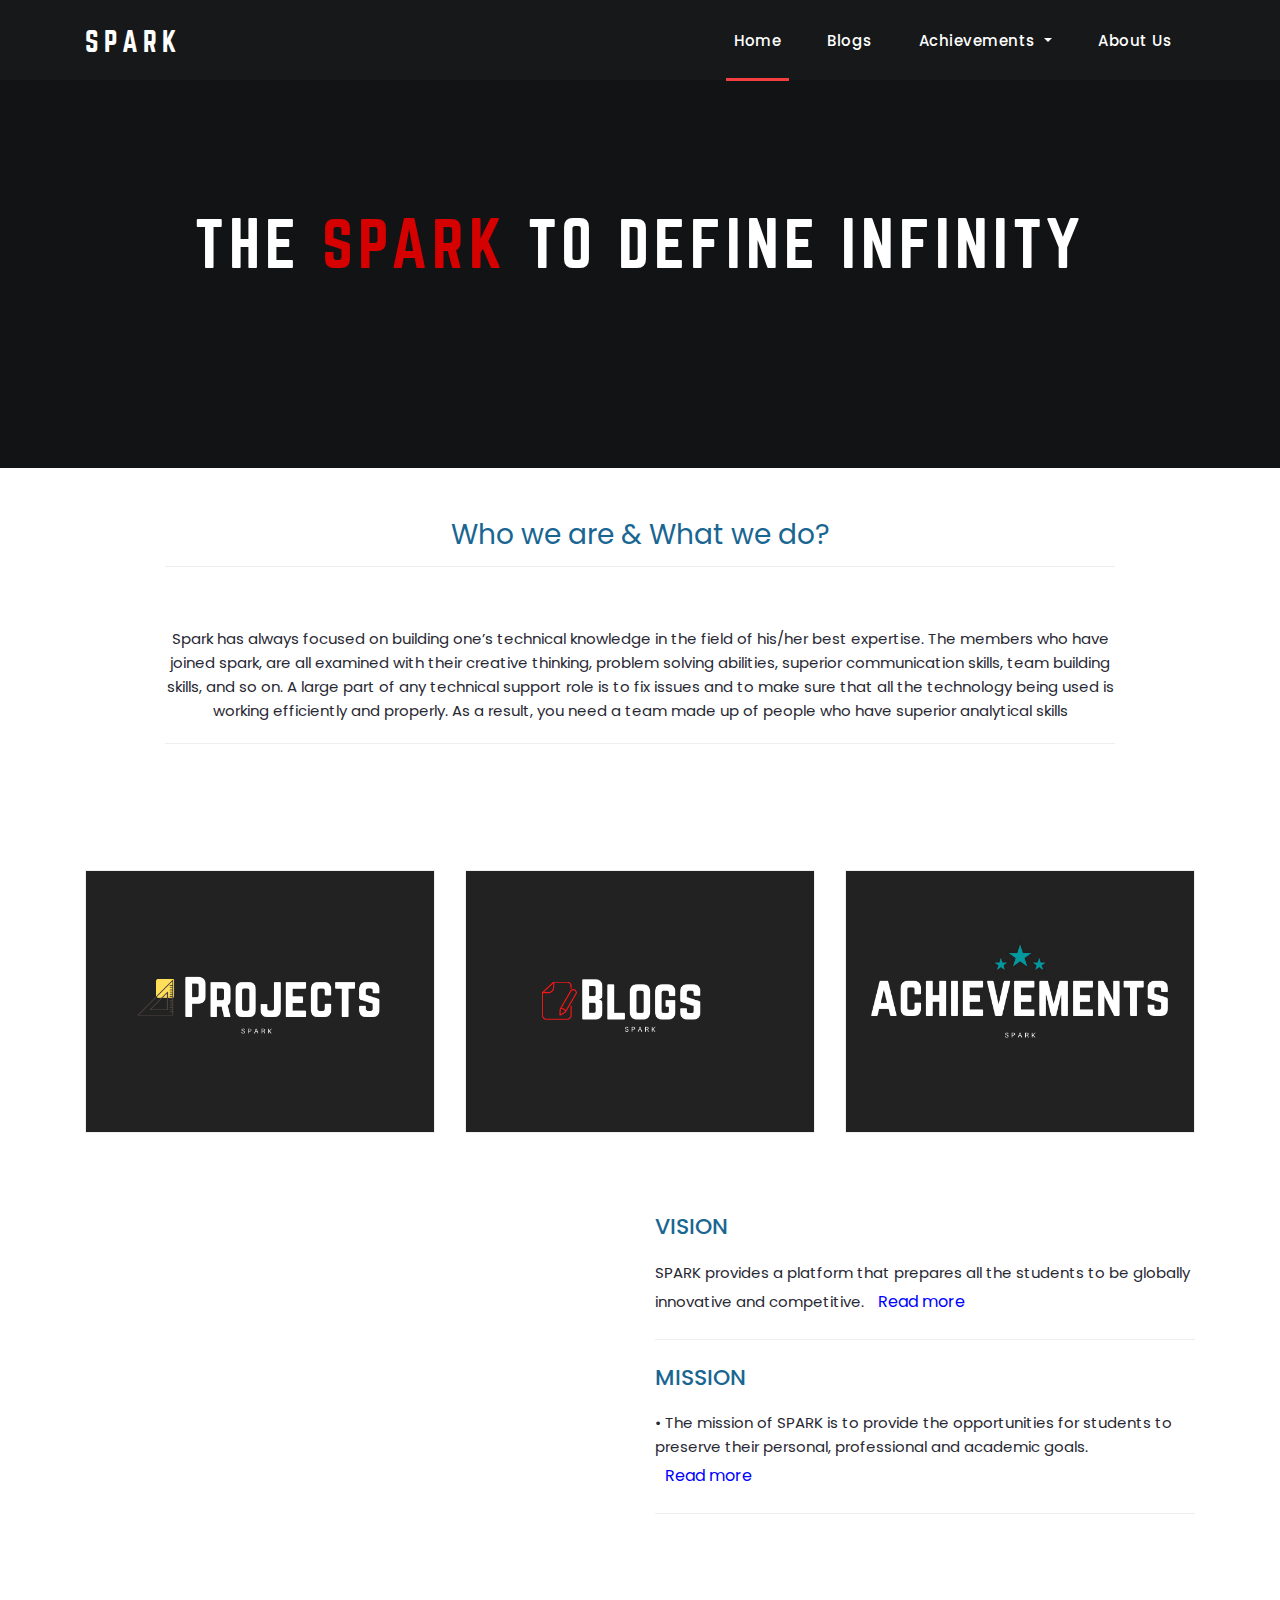
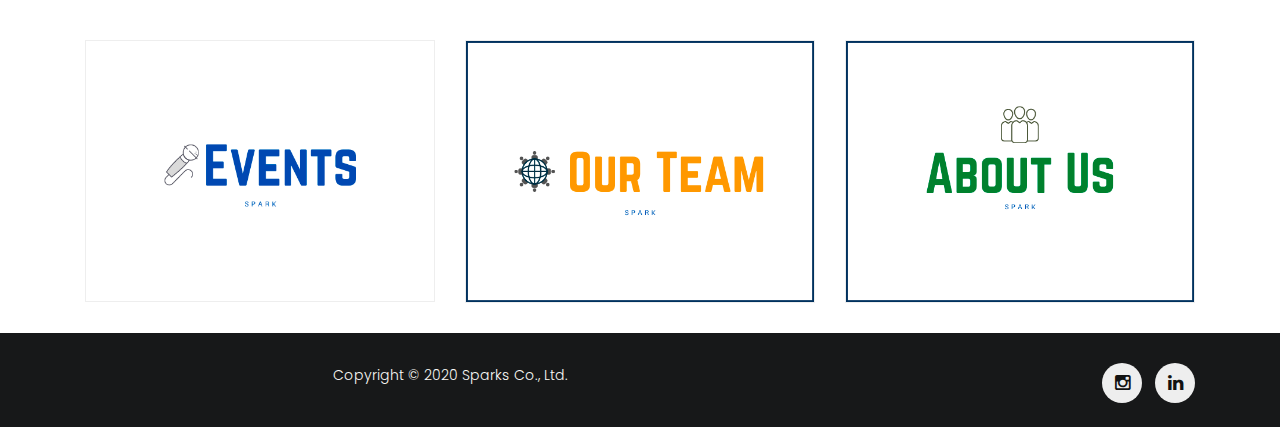
<file: index.html>
<!DOCTYPE html>
<html lang="en">

  <head>

	<link rel="icon" href="assets/images/Favicon.png" type="image/png" sizes="16x16">
	<meta charset="utf-8">
    <meta name="viewport" content="width=device-width, initial-scale=1, shrink-to-fit=no">
    <meta name="author" content="Kiranroy">
    <link href="https://fonts.googleapis.com/css?family=Poppins:100,200,300,400,500,600,700,800,900&display=swap" rel="stylesheet">
	 
    <title>Spark- Home</title>
	  
	   


    <!-- Bootstrap core CSS -->
    <link href="vendor/bootstrap/css/bootstrap.min.css" rel="stylesheet">


    <!-- Additional CSS Files -->
    <link rel="stylesheet" href="assets/css/fontawesome.css">
    <link rel="stylesheet" href="assets/css/stylesheet.css">
    

  </head>

  <body oncontextmenu="return false">

    <!-- ***** Preloader Start ***** -->
    <div id="preloader">
        <div class="jumper">
            <div></div>
            <div></div>
            <div></div>
        </div>
    </div>  
    <!-- ***** Preloader End ***** -->

    <!-- Header -->
    <header class="">
      <nav class="navbar navbar-expand-lg">
        <div class="container">
         <a class="navbar-brand" href="index.html"><h2>SPARK</h2></a>
          <button class="navbar-toggler" type="button" data-toggle="collapse" data-target="#navbarResponsive" aria-controls="navbarResponsive" aria-expanded="false" aria-label="Toggle navigation">
            <span class="navbar-toggler-icon"></span>
          </button>
          <div class="collapse navbar-collapse" id="navbarResponsive">
            <ul class="navbar-nav ml-auto">
              <li class="nav-item active">
                <a class="nav-link" href="index.html">Home
                  <span class="sr-only">(current)</span>
                </a>
              </li>
				<li class="nav-item">
                <a class="nav-link" href="blog_page.html">Blogs</a>
              </li> 
              <li class="nav-item dropdown">
        <a class="nav-link dropdown-toggle" href="achievements.html" id="navbarDropdownMenuLink" data-toggle="dropdown" aria-haspopup="true" aria-expanded="false">
          Achievements
        </a>
        <div class="dropdown-menu" aria-labelledby="navbarDropdownMenuLink">
          <a class="dropdown-item" href="Projects.html">Projects</a>
          <a class="dropdown-item" href="achievements.html#event_organised">Events Organised</a>
          <a class="dropdown-item" href="achievements.html#Participatiion_prize">Participation and Prize won</a>
        </div>
      </li>
              <li class="nav-item">
                <a class="nav-link" href="about.html">About Us</a>
              </li>
              
            </ul>
          </div>
        </div>
      </nav>
    </header>
	  
	  
    
	  
	   <!-- Page Content -->
    <div class="page-heading home-heading header-text">
      <div class="container">
        <div class="row">
          <div class="col-md-12">
             <div class="text-content">
              <h4>The <span style="color: #D50000">Spark</span> to define infinity</h4>
<!--              <h2><span style="color: #FFFFFF ; font-size: 14px;">Where work happens.</span></h2>-->
              <h2>&nbsp;</h2>
            </div>
          </div>
        </div>
      </div>
    </div>
	  
	  
	  <div class="best-features about-features">
      <div class="container">
        <div class="row">
			<div class="first_para">
          <div class="col-md-12">
            <div class="section-heading">
              <h2 class="center_heding">Who we are &amp; What we do?</h2>
            </div>
          </div>
         
          <div class="col-md-12">
            <div class="left-content">
<!--              <h4>Who we are &amp; What we do?</h4>-->
              <p>Spark has always focused on building one’s technical knowledge in the field of his/her best expertise. The members who have joined spark, are all examined with their creative thinking, problem solving abilities, superior communication skills, team building skills, and so on. A large part of any technical support role is to fix issues and to make sure that all the technology being used is working efficiently and properly. As a result, you need a team made up of people who have superior analytical skills</p>
		     
              
            </div>
          </div>
        </div>
			</div>
      </div>
    </div>
	  
	 
 <div class="activity-CTA">
      <div class="container">
        <div class="row">
          <div class="col-md-12">
          <!--  <div class="section-heading">
             <h2>####</h2> 
            </div>  -->
          </div> 
          <div class="col-md-4">
            <div class=" activity">
              <div class="thumb-container">
				  
                <a href="Projects.html"> <img src="assets/images/Posters/Projects.png" alt="Event"> </a>
               
              </div>
<!--
              <div class="down-content">
                <h4>Projects</h4>
                <span>####</span>
                <p>Over the years what SPARK has achieved. </p><br><br> 
				   <a href="Projects.html"><hr><button class="register registerHover">Know More</button></a>
              </div>
-->
            </div>
          </div>
			<div class="col-md-4">
            <div class=" activity">
              <div class="thumb-container">
                <a href="blog_page.html">  <img src="assets/images/Posters/Blogs.png" alt="Blogs"> </a>
               
              </div>
<!--
              <div class="down-content">
                <h4>Blogs&nbsp;</h4>
                <span>####</span>
                <p>"Content: there is no easy button." <br><em>~Scott Abel</em><br><br></p> 
				   <a href="blog_page.html"><hr><button class="register registerHover">Know More</button></a>
              </div>
-->
            </div>
          </div>
			<div class="col-md-4">
            <div class=" activity">
              <div class="thumb-container">
               <a href="achievements.html">  <img src="assets/images/Posters/Achievements.png" alt="About Us"> </a>
               
              </div>
<!--
              <div class="down-content">
                <h4>Achievements</h4>
                <span>####</span>
                <p>Who we are &#38; What we do?<br><br><br></p> 
				  <a href="achievements.html"><hr><button class="register registerHover">Know More</button></a>
              </div>
-->
            </div>
          </div>
			</div>
		   </div>
		  </div>
	  
	  
	  
	  
	  <div class="best-features about-features">
      <div class="container">
        <div class="row">
          <div class="col-md-12">
            <!-- <div class="section-heading">
                <h2>Team Spark</h2> 
            </div> -->
          </div>
		<div class="col-md-6">
            <div class="right-image">
             <video width="450" height="240" autoplay muted loop>
  				<source src="assets/images/Home page animation/Spark Banner.mp4" type="video/mp4">
  				  	Your browser does not support the video tag.
			</video>
            </div>
          </div>
          <div class="col-md-6">
            <div class="left-content">
              <!--<h4>What happens in spark?</h4> -->
			<h4 style="font-size: 22px;">VISION</h4>
              <p>SPARK provides a platform that prepares all the students to be globally innovative and competitive. 
				  <a href="about.html#vision"><button class="readmore readmoreHover">Read more</button></a>
			</p>
              <h4 style="font-size: 22px;">MISSION</h4>
              <p>• The mission of SPARK is to provide the opportunities for students to preserve their personal, professional and academic goals.  
						 <a href="about.html#mission"><button class="readmore readmoreHover">Read more</button></a> 
			</p>
            </div>
          </div>
        </div>
      </div>
    </div>
	  
<div class="activity-CTA">
      <div class="container">
        <div class="row">
          <div class="col-md-12">
          </div>
          	<div class="col-md-4">
            <div class=" activity">
              <div class="thumb-container">
                 <img src="assets/images/Posters/Events.png" alt="Event">
               
              </div>
<!--
              <div class="down-content">
                <h4>Events</h4>
                <span>####</span>
                <p>Over the years what SPARK has achieved. </p><br><br> 
				   <hr><button class="register registerHover">Coming Soon</button>
              </div>
-->
            </div>
          </div>
<!--
			<div class="col-md-3">
            <div class=" activity">
              <div class="thumb-container">
                  <a href="gallery.html"><img src="assets/images/Posters/Gallery.png" alt="Event"></a>
               
              </div>
              <div class="down-content">
                <h4>Gallery</h4>
                <span>####</span>
                <p>Over the years what SPARK has achieved. </p><br><br> 
				   <a href="gallery.html"><hr><button class="register registerHover">Know More</button></a>
              </div>
            </div>
          </div>
-->
			<div class="col-md-4">
            <div class=" activity">
              <div class="thumb-container">
				  <a href="team.html"> <img src="assets/images/Posters/team.png" alt="Event"> </a>
               
              </div>
<!--
              <div class="down-content">
                <h4>Team</h4>
                <span>####</span>
                <p>Over the years what SPARK has achieved. </p><br><br> 
				   <a href="team.html"><hr><button class="register registerHover">Know More</button></a>
              </div>
-->
            </div>
          </div>
			<div class="col-md-4">
            <div class=" activity">
              <div class="thumb-container">
				  <a href="about.html"> <img src="assets/images/Posters/AboutUs.png" alt="Event"></a>
               
              </div>
<!--
              <div class="down-content">
                <h4>About Us</h4>
                <span>####</span>
                <p>Over the years what SPARK has achieved. </p><br><br> 
				   <a href="about.html"><hr><button class="register registerHover">Know More</button></a>
              </div>
-->
            </div>
          </div>
			</div>
		   </div>
		  </div>	 
	

	  
	  
    
   <!-- Site footer -->
  <footer class="site-footer">
     <div class="container">
        <div class="row">
          <div class="col-md-8 col-sm-6 col-xs-12">
            <p>Copyright &copy; 2020 Sparks Co., Ltd.</p>
          </div>
			<div class="col-md-4 col-sm-6 col-xs-12">
            <ul class="social-icons">
              <li><a class="instagram" target="_blank" href="https://www.instagram.com/_teamsparks/?igshid=5be71y9zxrso"><i class="fa fa-instagram"></i></a></li>
              <li><a class="linkedin" target="_blank" href="https://www.linkedin.com/company/teamsparks/"><i class="fa fa-linkedin"></i></a></li>   
            </ul>
          </div>
        </div>
      </div>
</footer>



    <!-- Bootstrap core JavaScript -->
    <script src="vendor/jquery/jquery.min.js"></script>
    <script src="vendor/bootstrap/js/bootstrap.bundle.min.js"></script>


    <!-- Additional Scripts -->
    <script src="assets/js/custom.js"></script>
    <script src="assets/js/slick.js"></script>
    <script src="assets/js/isotope.js"></script>
    <script src="assets/js/accordions.js"></script>



    <script language = "text/Javascript"> 
      cleared[0] = cleared[1] = cleared[2] = 0; //set a cleared flag for each field
      function clearField(t){                   //declaring the array outside of the
      if(! cleared[t.id]){                      // function makes it static and global
          cleared[t.id] = 1;  // you could use true and false, but that's more typing
          t.value='';         // with more chance of typos
          t.style.color='#fff';
          }
      }
    </script>
	  
	  <script>
function myFunction() {
  var dots = document.getElementById("about");
  var moreText = document.getElementById("more");
  var btnText = document.getElementById("myBtn");

  if (dots.style.display === "none") {
    dots.style.display = "inline";
    btnText.innerHTML = "Read more"; 
    moreText.style.display = "none";
  } else {
    dots.style.display = "none";
    btnText.innerHTML = "Read less"; 
    moreText.style.display = "inline";
  }
}
</script>
	  
	 

	
  </body>

</html>
<!-- All Rights Reserved | Copyrights @ KIRANROY. -->
</file>
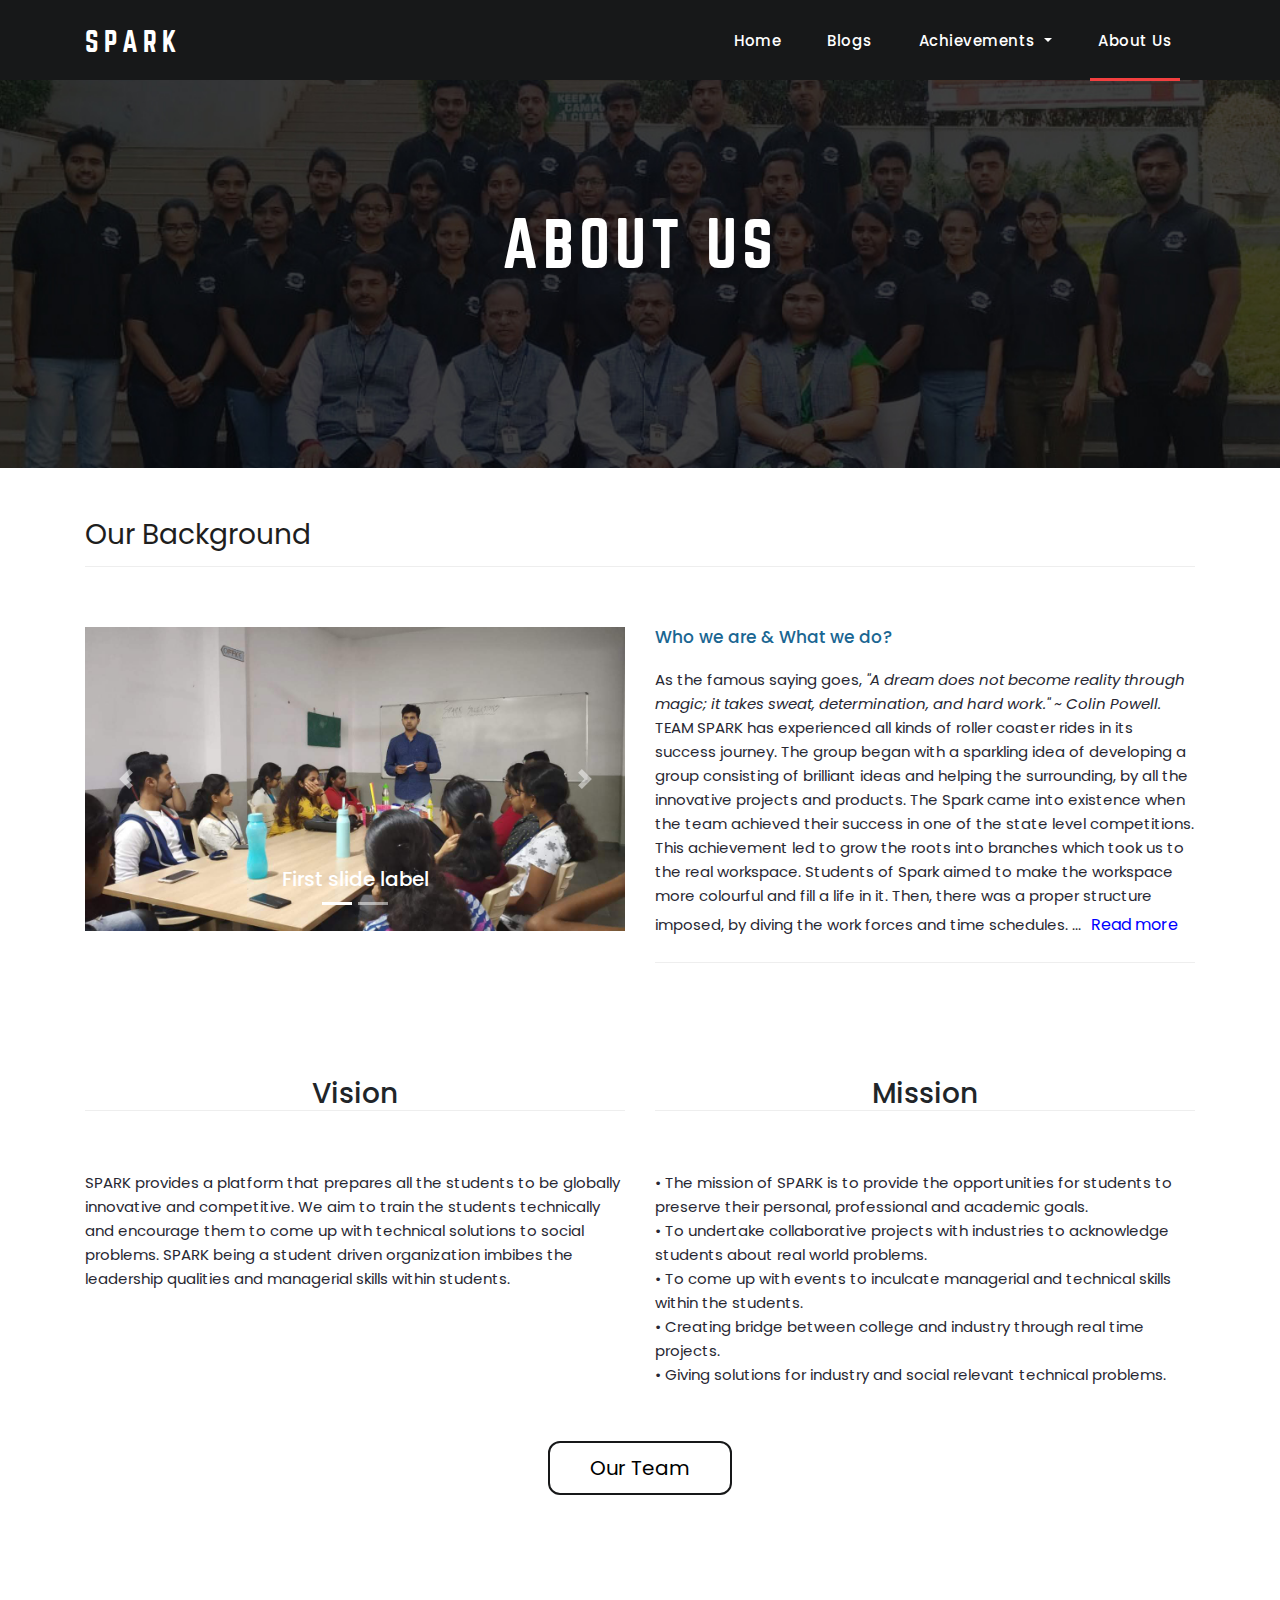
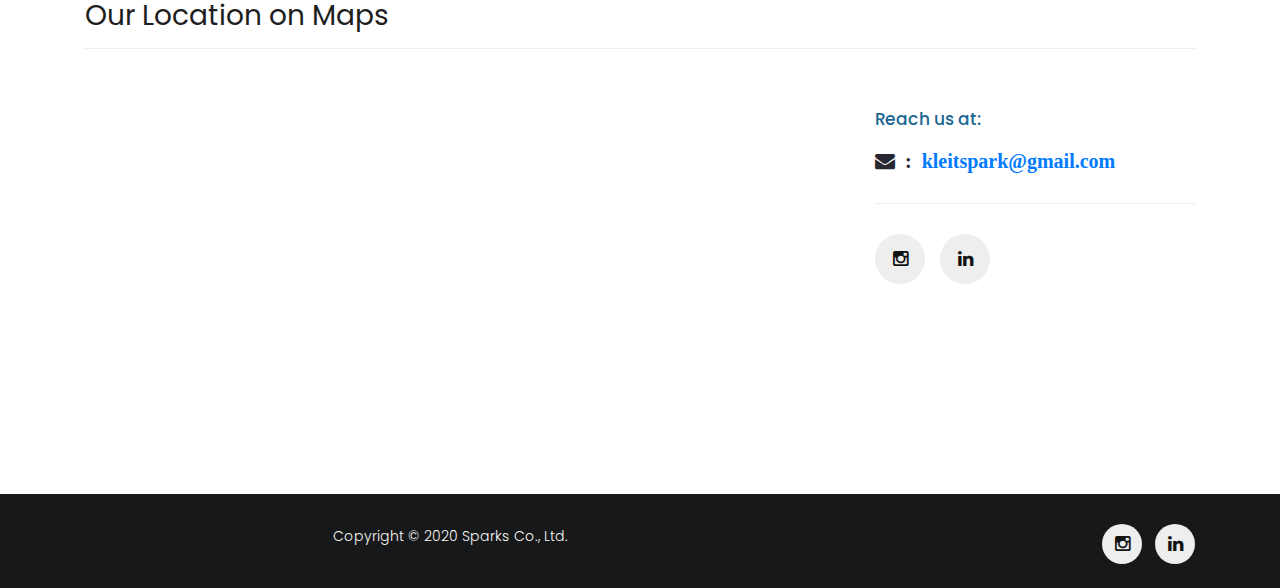
<file: about.html>
<!DOCTYPE html>
<html lang="en">

  <head>

	<link rel="icon" href="assets/images/Favicon.png" type="image/png" sizes="16x16">
	<meta charset="utf-8">
    <meta name="viewport" content="width=device-width, initial-scale=1, shrink-to-fit=no">
    <meta name="author" content="Kiranroy">
    <link href="https://fonts.googleapis.com/css?family=Poppins:100,200,300,400,500,600,700,800,900&display=swap" rel="stylesheet">
    
    <title>Sparks- About</title>
	  
	   <style>
#more {display: none;}
	</style>
	  
	  
	  
    <!-- Bootstrap core CSS -->
    <link href="vendor/bootstrap/css/bootstrap.min.css" rel="stylesheet">


    <!-- Additional CSS Files -->
     <link rel="stylesheet" href="assets/css/fontawesome.css">
    <link rel="stylesheet" href="assets/css/stylesheet.css">
    
  </head>

  <body oncontextmenu="return false">

    <!-- ***** Preloader Start ***** -->
    <div id="preloader">
        <div class="jumper">
            <div></div>
            <div></div>
            <div></div>
        </div>
    </div>  
    <!-- ***** Preloader End ***** -->

    <!-- Header -->
    <header class="">
      <nav class="navbar navbar-expand-lg">
        <div class="container">
         <a class="navbar-brand" href="index.html"><h2>SPARK</h2></a>
          <button class="navbar-toggler" type="button" data-toggle="collapse" data-target="#navbarResponsive" aria-controls="navbarResponsive" aria-expanded="false" aria-label="Toggle navigation">
            <span class="navbar-toggler-icon"></span>
          </button>
          <div class="collapse navbar-collapse" id="navbarResponsive">
            <ul class="navbar-nav ml-auto">
              <li class="nav-item">
                <a class="nav-link" href="index.html">Home
                  <span class="sr-only">(current)</span>
                </a>
				  <li class="nav-item">
                <a class="nav-link" href="blog_page.html">Blogs</a>
              </li>
              </li> 
              <li class="nav-item dropdown">
        <a class="nav-link dropdown-toggle" href="achievements.html" id="navbarDropdownMenuLink" data-toggle="dropdown" aria-haspopup="true" aria-expanded="false">
          Achievements
        </a>
        <div class="dropdown-menu" aria-labelledby="navbarDropdownMenuLink">
          <a class="dropdown-item" href="Projects.html">Projects</a>
          <a class="dropdown-item" href="achievements.html#event_organised">Events Organised</a>
          <a class="dropdown-item" href="achievements.html#Participatiion_prize">Participation and Prize won</a>
        </div>
      </li>
              <li class="nav-item active">
                <a class="nav-link" href="about.html">About Us</a>
              </li>
              
            </ul>
          </div>
        </div>
      </nav>
    </header>

    <!-- Page Content -->
    <div class="page-heading about-heading header-text">
      <div class="container">
        <div class="row">
          <div class="col-md-12">
            <div class="text-content">
              <h4>about us</h4>
              <h2>&nbsp;</h2>
            </div>
          </div>
        </div>
      </div>
    </div>


    <div class="best-features about-features">
      <div class="container">
        <div class="row">
          <div class="col-md-12">
            <div class="section-heading">
              <h2>Our Background</h2>
            </div>
          </div>
          <div class="col-md-6">
            <div class="right-image">
<!--              <img src="assets/images/Team members/team.jpg" alt="Our background">-->
				<div class="bd-example">
  <div id="carouselExampleCaptions" class="carousel slide" data-ride="carousel">
    <ol class="carousel-indicators">
      <li data-target="#carouselExampleCaptions" data-slide-to="0" class="active"></li>
      <li data-target="#carouselExampleCaptions" data-slide-to="1"></li>
    </ol>
    <div class="carousel-inner">
      <div class="carousel-item active">
        <img src="assets/images/Team members/team.jpg" class="d-block w-100" alt="...">
        <div class="carousel-caption d-none d-md-block">
          <h5>First slide label</h5>
        </div>
      </div>
      <div class="carousel-item">
        <img src="assets/images/Team members/team2.png" class="d-block w-100" alt="...">
        <div class="carousel-caption d-none d-md-block">
          <h5>Second slide label</h5>
        </div>
      </div>
    </div>
    <a class="carousel-control-prev" href="#carouselExampleCaptions" role="button" data-slide="prev">
      <span class="carousel-control-prev-icon" aria-hidden="true"></span>
      <span class="sr-only">Previous</span>
    </a>
    <a class="carousel-control-next" href="#carouselExampleCaptions" role="button" data-slide="next">
      <span class="carousel-control-next-icon" aria-hidden="true"></span>
      <span class="sr-only">Next</span>
    </a>
  </div>
</div>
            </div>
          </div>
          <div class="col-md-6">
            <div class="left-content">
              <h4>Who we are &amp; What we do?</h4>
              <p>As the famous saying goes,<i> "A dream does not become reality through magic; it takes sweat, determination, and hard work." ~ Colin Powell.</i> &ensp;TEAM SPARK has experienced all kinds of roller coaster rides in its success journey. The group began with a sparkling idea of developing a group consisting of brilliant ideas and helping the surrounding, by all the innovative projects and products. The Spark came into existence when the team achieved their success in one of the state level competitions. This achievement led to grow the roots into branches which took us to the real workspace. Students of Spark aimed to make the workspace more colourful and fill a life in it. Then, there was a proper structure imposed, by diving the work forces and time schedules.
				  <span id="about">...</span><span id="more"> 
				  This structure happened for us to set goal and to imbibe the routine of conducting our main group event named "SPECTRA". This processed to shape the outline of our work behaviour and it also became a part of our life. The real hard work then began by working day and night on the projects to make our event successful. Therefore, SPARK defines a complete package of unity, hard work, creativity and innovative brains.</span><button onclick="myFunction1()" id="myBtn1"  class="readmore readmoreHover">Read more</button></p>
		     
              
            </div>
          </div>
        </div>
      </div>
    </div>
	<br>
	
	
	<div class="columns">
  <div class="container">
    <div class="row">
      <div class="col-md-6 columns_left">
         <div class="columns_cont">
           <div class="section-heading">
			   <h3><center><a name="vision">Vision</a></center></h3>
            </div>
          <p>SPARK provides a platform that prepares all the students to be globally innovative and competitive. We aim to train the students technically and encourage them to come up with technical solutions to social problems. SPARK being a student driven organization imbibes the leadership qualities and managerial skills within students. </p>
         </div>
      </div>
      
      <div class="col-md-6 columns_right">
        <div class="columns_cont">
           <div class="section-heading">
			   <h3><center><a name="mission">Mission</a></center></h3>
            </div>
          <p>• The mission of SPARK is to provide the opportunities for students to preserve their personal, professional and academic goals.</p>
          <p>• To undertake collaborative projects with industries to acknowledge students about real world problems.</p>
          <p>• To come up with events to inculcate managerial and technical skills within the students.</p>
          <p>• Creating bridge between college and industry through real time projects.</p>
          <p>• Giving solutions for industry and social relevant technical problems. </p>
		  
        </div>
      </div>
      
    </div>
  </div>
</div>
	 <center>
	  <a href="team.html"><button class="moreButton moreButtonHover">Our&nbsp;Team</button></a>
	  </center>

	  
	  	
  
	  
    
    <div class="find-us">
      <div class="container">
        <div class="row">
          <div class="col-md-12">
            <div class="section-heading">
              <h2>Our Location on Maps</h2>
            </div>
          </div>
          <div class="col-md-8">
<!-- How to change your own map point
	1. Go to Google Maps
	2. Click on your location point
	3. Click "Share" and choose "Embed map" tab
	4. Copy only URL and paste it within the src="" field below
-->
            <div id="map">
              <iframe  src="https://www.google.com/maps/embed?pb=!1m14!1m8!1m3!1d15389.79374378223!2d75.0820376!3d15.3521813!3m2!1i1024!2i768!4f13.1!3m3!1m2!1s0x0%3A0x67b6dbf77ee7c3cb!2sKLE%20Institute%20of%20Technology!5e0!3m2!1sen!2sin!4v1622045835629!5m2!1sen!2sin" width="100%" height="330px" frameborder="0" style="border:0" allowfullscreen></iframe>
            </div>
          </div>
          <div class="col-md-4">
            <div class="left-content">
              <h4>Reach us at:</h4>
              <p class="customText"><i class="fa fa-envelope icon"></i>&ensp;:&ensp;<a href = "mailto: kleitspark@gmail.com?subject=Mail from Our Site">kleitspark@gmail.com</a></p>
              <ul class="social-icons">
                
                <li><a class="instagram" target="_blank" href="https://www.instagram.com/_teamsparks/?igshid=5be71y9zxrso"><i class="fa fa-instagram"></i></a></li>
                <li><a class="linkedin" target="_blank" href="https://www.linkedin.com/company/teamsparks/"><i class="fa fa-linkedin"></i></a></li>
              </ul>
            </div>
          </div>
        </div>
      </div>
    </div>


    <br>
	<br>
	

    
     <!-- Site footer -->
  <footer class="site-footer">
     <div class="container">
        <div class="row">
          <div class="col-md-8 col-sm-6 col-xs-12">
            <p>Copyright &copy; 2020 Sparks Co., Ltd.</p>
          </div>
			<div class="col-md-4 col-sm-6 col-xs-12">
            <ul class="social-icons">
              
              <li><a class="instagram" target="_blank" href="https://www.instagram.com/_teamsparks/?igshid=5be71y9zxrso"><i class="fa fa-instagram"></i></a></li>
              
				<li><a class="linkedin" target="_blank" href="https://www.linkedin.com/company/teamsparks/"><i class="fa fa-linkedin"></i></a></li>   
            
				</ul>
          </div>
        </div>
      </div>
</footer>



    <!-- Bootstrap core JavaScript -->
    <script src="vendor/jquery/jquery.min.js"></script>
    <script src="vendor/bootstrap/js/bootstrap.bundle.min.js"></script>


   <!-- Additional Scripts -->
    <script src="assets/js/custom.js"></script>
    <script src="assets/js/slick.js"></script>
    <script src="assets/js/isotope.js"></script>
    <script src="assets/js/accordions.js"></script>

	  
	




    <script language = "text/Javascript"> 
      cleared[0] = cleared[1] = cleared[2] = 0; //set a cleared flag for each field
      function clearField(t){                   //declaring the array outside of the
      if(! cleared[t.id]){                      // function makes it static and global
          cleared[t.id] = 1;  // you could use true and false, but that's more typing
          t.value='';         // with more chance of typos
          t.style.color='#fff';
          }
      }
    </script>

	<script>
function myFunction1() {
  var dots = document.getElementById("about");
  var moreText = document.getElementById("more");
  var btnText = document.getElementById("myBtn1");

  if (dots.style.display === "none") {
    dots.style.display = "inline";
    btnText.innerHTML = "Read more"; 
    moreText.style.display = "none";
  } else {
    dots.style.display = "none";
    btnText.innerHTML = "Read less"; 
    moreText.style.display = "inline";
  }
}
		</script>


  </body>

</html>
<!-- All Rights Reserved | Copyrights @ KIRANROY. -->
</file>
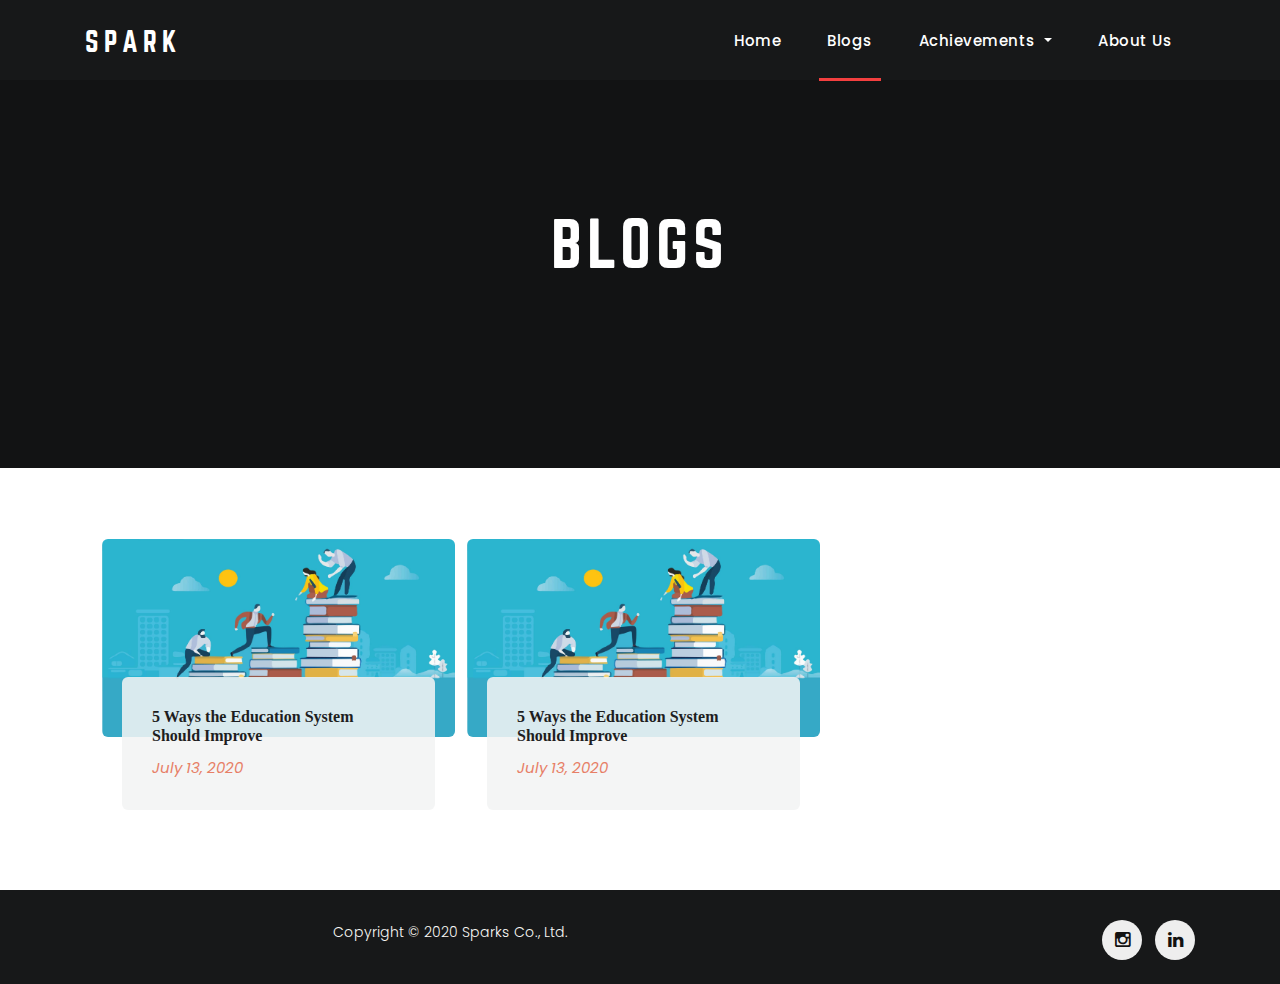
<file: blog_page.html>
<!DOCTYPE html>
  <html lang="en">

    <head>

      <link rel="icon" href="assets/images/Favicon.png" type="image/png" sizes="16x16">
      <meta charset="utf-8">
      <meta name="viewport" content="width=device-width, initial-scale=1, shrink-to-fit=no">
      <meta name="description" content="Spark">
      <meta name="author" content="Kiranroy">
      <link href="https://fonts.googleapis.com/css?family=Poppins:100,200,300,400,500,600,700,800,900&display=swap" rel="stylesheet">

        <title>Sparks- Blogs</title>

        <!-- Bootstrap core CSS -->
      <link href="vendor/bootstrap/css/bootstrap.min.css" rel="stylesheet">


      <!-- Additional CSS Files -->
      <link rel="stylesheet" href="assets/css/fontawesome.css">
      <link rel="stylesheet" href="assets/css/stylesheet.css">
      <link rel="stylesheet" href="assets/css/blog_stylesheet.css">

    </head>

    <body oncontextmenu="return false">

      <!-- ***** Preloader Start ***** -->
      <div id="preloader">
          <div class="jumper">
              <div></div>
              <div></div>
              <div></div>
          </div>
      </div>  
      <!-- ***** Preloader End ***** -->

      <!-- Header -->
      <header class="">
        <nav class="navbar navbar-expand-lg">
          <div class="container">
            <a class="navbar-brand" href="index.html"><h2>SPARK</h2></a>
            <button class="navbar-toggler" type="button" data-toggle="collapse" data-target="#navbarResponsive" aria-controls="navbarResponsive" aria-expanded="false" aria-label="Toggle navigation">
              <span class="navbar-toggler-icon"></span>
            </button>
            <div class="collapse navbar-collapse" id="navbarResponsive">
              <ul class="navbar-nav ml-auto">
                <li class="nav-item">
                  <a class="nav-link" href="index.html">Home
                    <span class="sr-only">(current)</span>
                  </a>
                </li>
				  <li class="nav-item  active">
                <a class="nav-link" href="blog_page.html">Blogs</a>
              </li>
                <li class="nav-item dropdown">
        <a class="nav-link dropdown-toggle" href="achievements.html" id="navbarDropdownMenuLink" data-toggle="dropdown" aria-haspopup="true" aria-expanded="false">
          Achievements
        </a>
        <div class="dropdown-menu" aria-labelledby="navbarDropdownMenuLink">
          <a class="dropdown-item" href="Projects.html">Projects</a>
          <a class="dropdown-item" href="achievements.html#event_organised">Events Organised</a>
          <a class="dropdown-item" href="achievements.html#Participatiion_prize">Participation and Prize won</a>
        </div>
      </li>
                <li class="nav-item">
                  <a class="nav-link" href="about.html">About Us</a>
                </li>

              </ul>
            </div>
          </div>
        </nav>
      </header>

         <!-- Page Content -->
      <div class="page-heading home-heading header-text">
        <div class="container">
          <div class="row">
            <div class="col-md-12">
               <div class="text-content">
                <h4>Blogs</h4>
                <h2>&ensp;</h2>
              </div>
            </div>
          </div>
        </div>
      </div>


        <div class="best-features about-features">
         <div class="container">
          <div class="row">
              <div class="col-md-12">
<!--
              <div class="section-heading">
                <h2>Blogs</h2>
              </div>
-->
            </div>
        <div class="blog-posts">
    <div class="post">
        <a href="blogs_content/5_Ways_the_Education_System_Should_Improve.html"><img src="assets/images/Blog/5_ways_the_education_system_should_improve.jpg" alt="2" class="post-img"></a>
      <div class="post-content">
        <h3 class="blogText"><a href="blogs_content/5_Ways_the_Education_System_Should_Improve.html">5 Ways the Education System Should Improve</a></h3>
        <span class="date">July 13, 2020</span>
      </div>
    </div>

			<div class="post">
        <a href="blogs_content/5_Ways_the_Education_System_Should_Improve.html"><img src="assets/images/Blog/5_ways_the_education_system_should_improve.jpg" alt="2" class="post-img"></a>
      <div class="post-content">
        <h3 class="blogText"><a href="blogs_content/5_Ways_the_Education_System_Should_Improve.html">5 Ways the Education System Should Improve</a></h3>
        <span class="date">July 13, 2020</span>
      </div>
    </div>


  </div>
  </div>			
  </div>
        </div>


         <!-- Site footer -->
    <footer class="site-footer">
       <div class="container">
          <div class="row">
            <div class="col-md-8 col-sm-6 col-xs-12">
              <p>Copyright &copy; 2020 Sparks Co., Ltd.</p>
            </div>
              <div class="col-md-4 col-sm-6 col-xs-12">
              <ul class="social-icons">
                <li><a class="instagram" target="_blank" href="https://www.instagram.com/_teamsparks/?igshid=5be71y9zxrso"><i class="fa fa-instagram"></i></a></li>
                <li><a class="linkedin" target="_blank" href="https://www.linkedin.com/company/teamsparks/"><i class="fa fa-linkedin"></i></a></li>   
              </ul>
            </div>
          </div>
        </div>
  </footer>



      <!-- Bootstrap core JavaScript -->
      <script src="vendor/jquery/jquery.min.js"></script>
      <script src="vendor/bootstrap/js/bootstrap.bundle.min.js"></script>


      <!-- Additional Scripts -->
      <script src="assets/js/custom.js"></script>
      <script src="assets/js/slick.js"></script>
      <script src="assets/js/isotope.js"></script>
      <script src="assets/js/accordions.js"></script>


      <script language = "text/Javascript"> 
        cleared[0] = cleared[1] = cleared[2] = 0; //set a cleared flag for each field
        function clearField(t){                   //declaring the array outside of the
        if(! cleared[t.id]){                      // function makes it static and global
            cleared[t.id] = 1;  // you could use true and false, but that's more typing
            t.value='';         // with more chance of typos
            t.style.color='#fff';
            }
        }
      </script>


    </body>

  </html>
  <!-- All Rights Reserved | Copyrights @ KIRANROY. -->
</file>
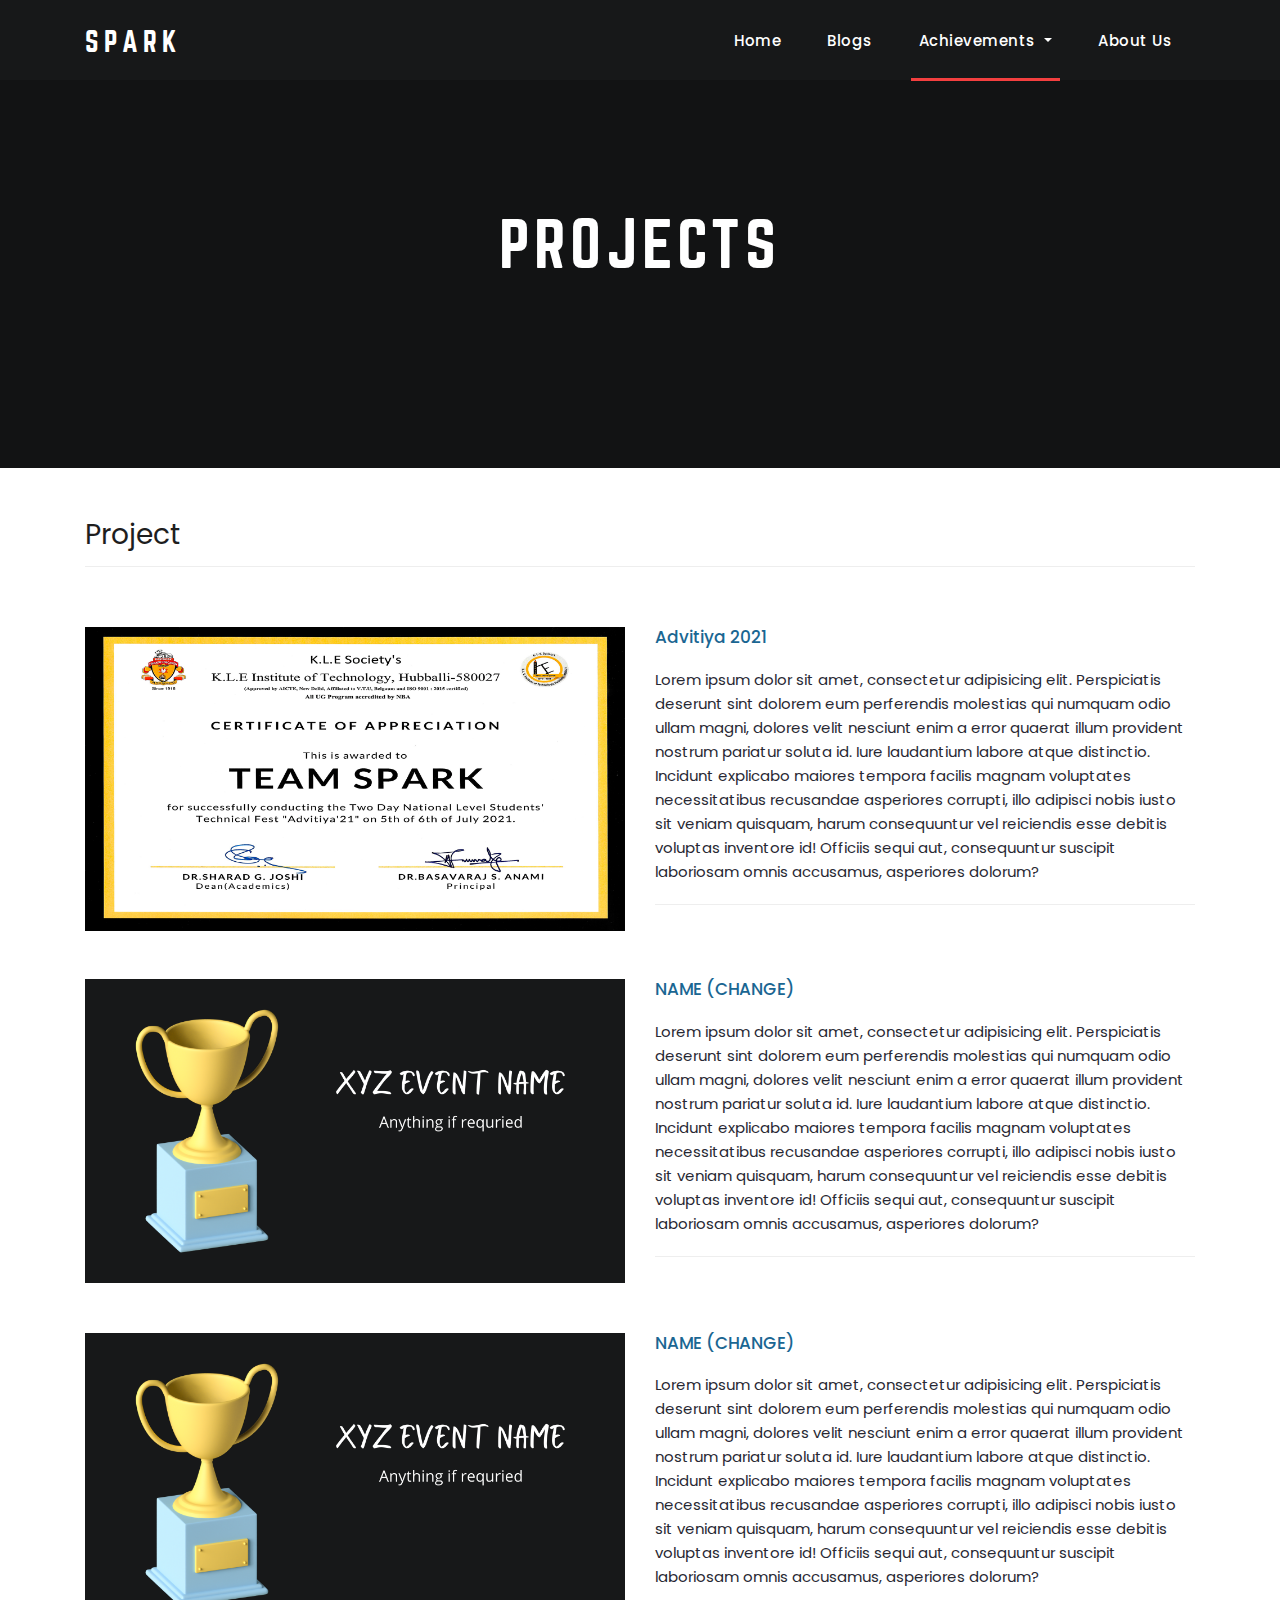
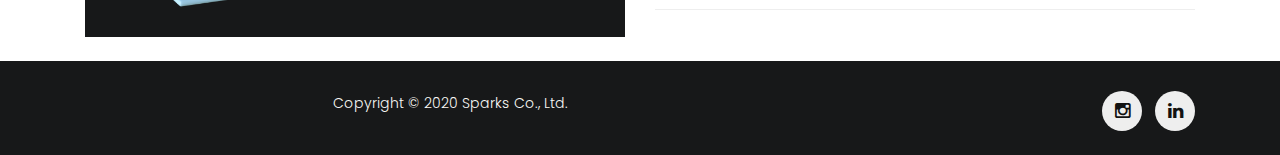
<file: Projects.html>
<!DOCTYPE html>
<html lang="en">

  <head>

	<link rel="icon" href="assets/images/Favicon.png" type="image/png" sizes="16x16">
	<meta charset="utf-8">
    <meta name="viewport" content="width=device-width, initial-scale=1, shrink-to-fit=no">
    <meta name="author" content="Kiranroy">
    <link href="https://fonts.googleapis.com/css?family=Poppins:100,200,300,400,500,600,700,800,900&display=swap" rel="stylesheet">
    
    <title>Sparks- Projects</title>
	  
	   <style>
#more {display: none;}
	</style>
	  
	  

	  
    <!-- Bootstrap core CSS -->
    <link href="vendor/bootstrap/css/bootstrap.min.css" rel="stylesheet">


    <!-- Additional CSS Files -->
     <link rel="stylesheet" href="assets/css/fontawesome.css">
    <link rel="stylesheet" href="assets/css/stylesheet.css">
    
  </head>

  <body oncontextmenu="return false">

    <!-- ***** Preloader Start ***** -->
    <div id="preloader">
        <div class="jumper">
            <div></div>
            <div></div>
            <div></div>
        </div>
    </div>  
    <!-- ***** Preloader End ***** -->

    <!-- Header -->
    <header class="">
      <nav class="navbar navbar-expand-lg">
        <div class="container">
         <a class="navbar-brand" href="index.html"><h2>SPARK</h2></a>
          <button class="navbar-toggler" type="button" data-toggle="collapse" data-target="#navbarResponsive" aria-controls="navbarResponsive" aria-expanded="false" aria-label="Toggle navigation">
            <span class="navbar-toggler-icon"></span>
          </button>
          <div class="collapse navbar-collapse" id="navbarResponsive">
            <ul class="navbar-nav ml-auto">
              <li class="nav-item">
                <a class="nav-link" href="index.html">Home
                  <span class="sr-only">(current)</span>
                </a>
              </li> 
				<li class="nav-item">
                <a class="nav-link" href="blog_page.html">Blogs</a>
              </li>
              <li class="nav-item dropdown active">
        <a class="nav-link dropdown-toggle" href="achievements.html" id="navbarDropdownMenuLink" data-toggle="dropdown" aria-haspopup="true" aria-expanded="false">
          Achievements
        </a>
        <div class="dropdown-menu" aria-labelledby="navbarDropdownMenuLink">
          <a class="dropdown-item" href="Projects.html">Projects</a>
          <a class="dropdown-item" href="achievements.html#event_organised">Events Organised</a>
          <a class="dropdown-item" href="achievements.html#Participatiion_prize">Participation and Prize won</a>
        </div>
      </li>
              <li class="nav-item">
                <a class="nav-link" href="about.html">About Us</a>
              </li>
              
            </ul>
          </div>
        </div>
      </nav>
    </header>

    <!-- Page Content -->
    <div class="page-heading Project-heading header-text">
      <div class="container">
        <div class="row">
          <div class="col-md-12">
            <div class="text-content">
              <h4>Projects</h4>
              <h2>&nbsp;</h2>
            </div>
          </div>
        </div>
      </div>
    </div>


   <div class="best-features about-features">
      <div class="container">
        <div class="row">
          <div class="col-md-12">
            <div class="section-heading">
              <h2>Project</h2>
            </div>
          </div>
          <div class="col-md-6">
            <div class="right-image">
              <img src="assets/images/Posters/Sparks Appreciation Certificate.png" alt="Sparks Appreciation Certificate">
            </div>
          </div>
          <div class="col-md-6">
            <div class="left-content">
              <h4>Advitiya 2021</h4>
              <p>Lorem ipsum dolor sit amet, consectetur adipisicing elit. Perspiciatis deserunt sint dolorem eum perferendis molestias qui numquam odio ullam magni, dolores velit nesciunt enim a error quaerat illum provident nostrum pariatur soluta id. Iure laudantium labore atque distinctio. Incidunt explicabo maiores tempora facilis magnam voluptates necessitatibus recusandae asperiores corrupti, illo adipisci nobis iusto sit veniam quisquam, harum consequuntur vel reiciendis esse debitis voluptas inventore id! Officiis sequi aut, consequuntur suscipit laboriosam omnis accusamus, asperiores dolorum?
				  <br></p>
				
              
            </div>
          </div>
        </div><br><br>
		  
		  <div class="row">
      <div class="container">
        <div class="row">
          <div class="col-md-6">
            <div class="right-image">
              <img src="assets/images/XYZ event name.png" alt="Momento">
            </div>
          </div>
          <div class="col-md-6">
            <div class="left-content">
              <h4>NAME (CHANGE)</h4>
              <p>Lorem ipsum dolor sit amet, consectetur adipisicing elit. Perspiciatis deserunt sint dolorem eum perferendis molestias qui numquam odio ullam magni, dolores velit nesciunt enim a error quaerat illum provident nostrum pariatur soluta id. Iure laudantium labore atque distinctio. Incidunt explicabo maiores tempora facilis magnam voluptates necessitatibus recusandae asperiores corrupti, illo adipisci nobis iusto sit veniam quisquam, harum consequuntur vel reiciendis esse debitis voluptas inventore id! Officiis sequi aut, consequuntur suscipit laboriosam omnis accusamus, asperiores dolorum?
				  </p>
            </div>
          </div>
        </div>
      </div>
    </div>
      </div>
    </div>
	
	  <div class="best-features about-features">
      <div class="container">
        <div class="row">
      <div class="container">
        <div class="row">
          <div class="col-md-6">
            <div class="right-image">
              <img src="assets/images/XYZ event name.png" alt="Momento">
            </div>
          </div>
          <div class="col-md-6">
            <div class="left-content">
              <h4>NAME (CHANGE)</h4>
              <p>Lorem ipsum dolor sit amet, consectetur adipisicing elit. Perspiciatis deserunt sint dolorem eum perferendis molestias qui numquam odio ullam magni, dolores velit nesciunt enim a error quaerat illum provident nostrum pariatur soluta id. Iure laudantium labore atque distinctio. Incidunt explicabo maiores tempora facilis magnam voluptates necessitatibus recusandae asperiores corrupti, illo adipisci nobis iusto sit veniam quisquam, harum consequuntur vel reiciendis esse debitis voluptas inventore id! Officiis sequi aut, consequuntur suscipit laboriosam omnis accusamus, asperiores dolorum?
				  </p>
            </div>
          </div>
        </div>
      </div>
    </div>
		      </div>
	  	      </div>
	  
	  <br>
	
	
	

    
     <!-- Site footer -->
  <footer class="site-footer">
     <div class="container">
        <div class="row">
          <div class="col-md-8 col-sm-6 col-xs-12">
            <p>Copyright &copy; 2020 Sparks Co., Ltd.</p>
          </div>
			<div class="col-md-4 col-sm-6 col-xs-12">
            <ul class="social-icons">
              <li><a class="instagram" target="_blank" href="https://www.instagram.com/_teamsparks/?igshid=5be71y9zxrso"><i class="fa fa-instagram"></i></a></li>
              <li><a class="linkedin" target="_blank" href="https://www.linkedin.com/company/teamsparks/"><i class="fa fa-linkedin"></i></a></li>   
            </ul>
          </div>
        </div>
      </div>
</footer>



    <!-- Bootstrap core JavaScript -->
    <script src="vendor/jquery/jquery.min.js"></script>
    <script src="vendor/bootstrap/js/bootstrap.bundle.min.js"></script>


   <!-- Additional Scripts -->
    <script src="assets/js/custom.js"></script>
    <script src="assets/js/slick.js"></script>
    <script src="assets/js/isotope.js"></script>
    <script src="assets/js/accordions.js"></script>

	  
	




    <script language = "text/Javascript"> 
      cleared[0] = cleared[1] = cleared[2] = 0; //set a cleared flag for each field
      function clearField(t){                   //declaring the array outside of the
      if(! cleared[t.id]){                      // function makes it static and global
          cleared[t.id] = 1;  // you could use true and false, but that's more typing
          t.value='';         // with more chance of typos
          t.style.color='#178541';
          }
      }
    </script>

	


  </body>

</html>
<!-- All Rights Reserved | Copyrights @ KIRANROY. -->
</file>
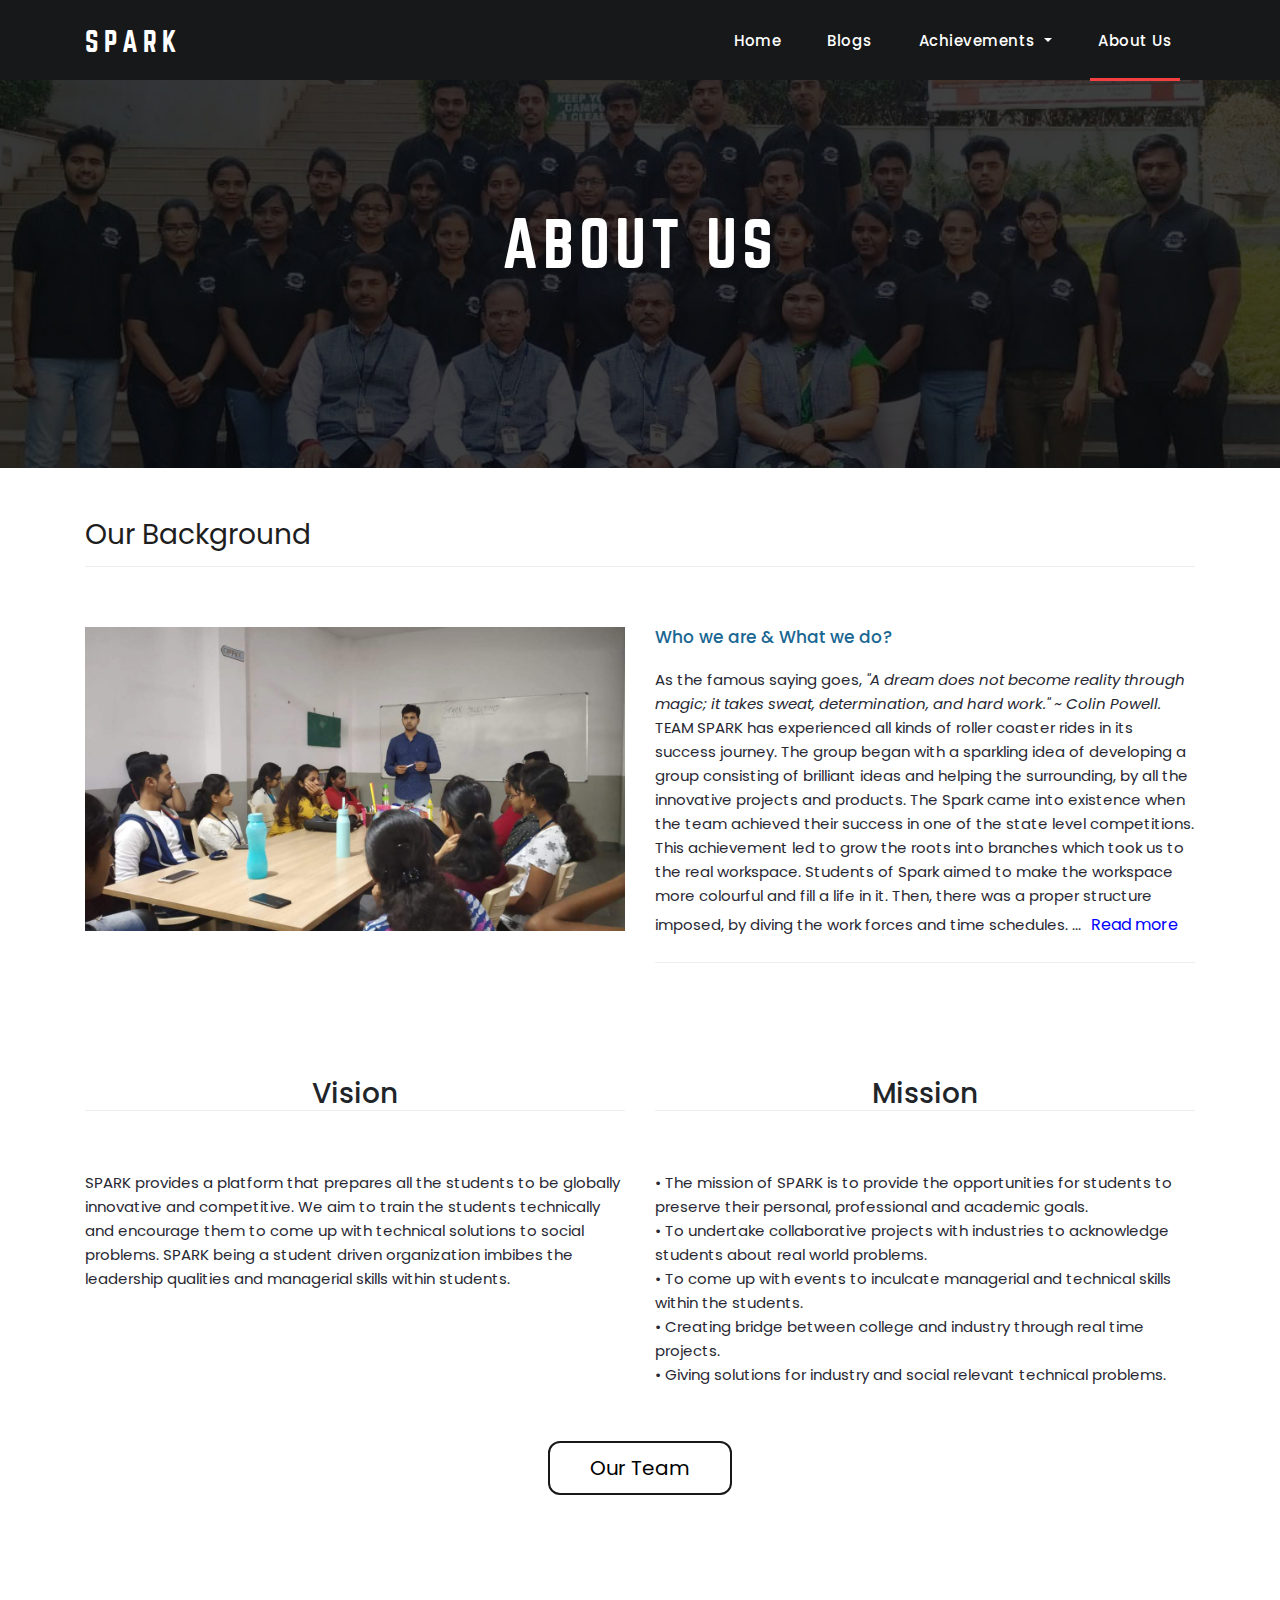
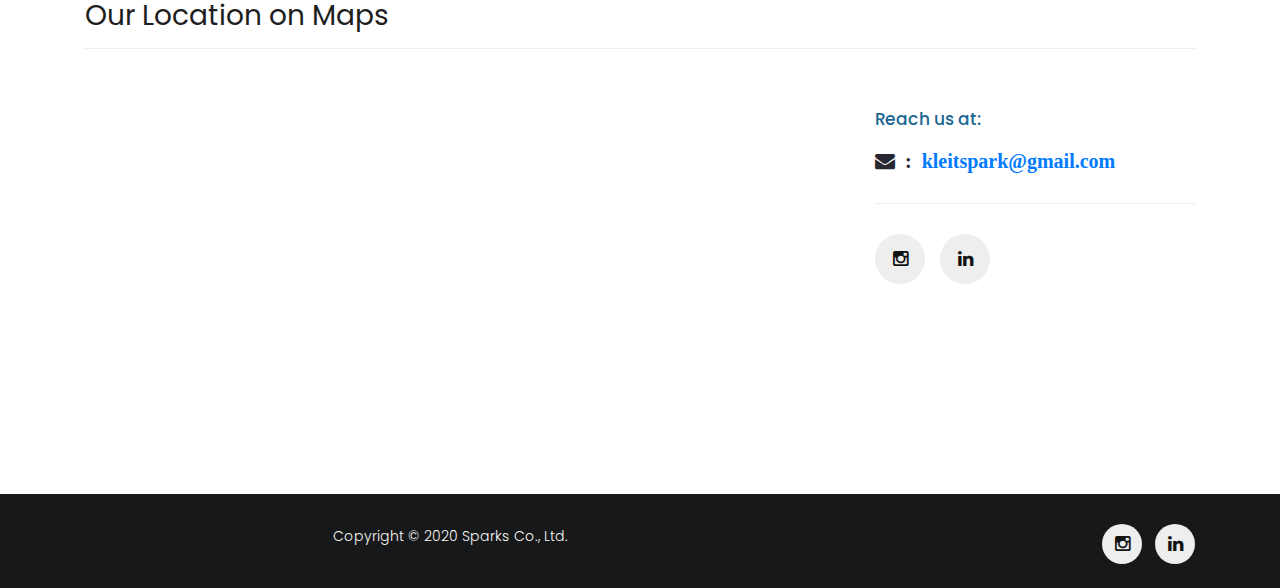
<file: github/about.html>
<!DOCTYPE html>
<html lang="en">

  <head>

	<link rel="icon" href="assets/images/Favicon.png" type="image/png" sizes="16x16">
	<meta charset="utf-8">
    <meta name="viewport" content="width=device-width, initial-scale=1, shrink-to-fit=no">
    <meta name="author" content="Kiranroy">
    <link href="https://fonts.googleapis.com/css?family=Poppins:100,200,300,400,500,600,700,800,900&display=swap" rel="stylesheet">
    
    <title>Sparks- About</title>
	  
	   <style>
#more {display: none;}
	</style>
	  
	  
	  
    <!-- Bootstrap core CSS -->
    <link href="vendor/bootstrap/css/bootstrap.min.css" rel="stylesheet">


    <!-- Additional CSS Files -->
     <link rel="stylesheet" href="assets/css/fontawesome.css">
    <link rel="stylesheet" href="assets/css/stylesheet.css">
    
  </head>

  <body oncontextmenu="return false">

    <!-- ***** Preloader Start ***** -->
    <div id="preloader">
        <div class="jumper">
            <div></div>
            <div></div>
            <div></div>
        </div>
    </div>  
    <!-- ***** Preloader End ***** -->

    <!-- Header -->
    <header class="">
      <nav class="navbar navbar-expand-lg">
        <div class="container">
         <a class="navbar-brand" href="index.html"><h2>SPARK</h2></a>
          <button class="navbar-toggler" type="button" data-toggle="collapse" data-target="#navbarResponsive" aria-controls="navbarResponsive" aria-expanded="false" aria-label="Toggle navigation">
            <span class="navbar-toggler-icon"></span>
          </button>
          <div class="collapse navbar-collapse" id="navbarResponsive">
            <ul class="navbar-nav ml-auto">
              <li class="nav-item">
                <a class="nav-link" href="index.html">Home
                  <span class="sr-only">(current)</span>
                </a>
				  <li class="nav-item">
                <a class="nav-link" href="blog_page.html">Blogs</a>
              </li>
              </li> 
              <li class="nav-item dropdown">
        <a class="nav-link dropdown-toggle" href="achievements.html" id="navbarDropdownMenuLink" data-toggle="dropdown" aria-haspopup="true" aria-expanded="false">
          Achievements
        </a>
        <div class="dropdown-menu" aria-labelledby="navbarDropdownMenuLink">
          <a class="dropdown-item" href="Projects.html">Projects</a>
          <a class="dropdown-item" href="achievements.html#event_organised">Events Organised</a>
          <a class="dropdown-item" href="achievements.html#Participatiion_prize">Participation and Prize won</a>
        </div>
      </li>
              <li class="nav-item active">
                <a class="nav-link" href="about.html">About Us</a>
              </li>
              
            </ul>
          </div>
        </div>
      </nav>
    </header>

    <!-- Page Content -->
    <div class="page-heading about-heading header-text">
      <div class="container">
        <div class="row">
          <div class="col-md-12">
            <div class="text-content">
              <h4>about us</h4>
              <h2>&nbsp;</h2>
            </div>
          </div>
        </div>
      </div>
    </div>


    <div class="best-features about-features">
      <div class="container">
        <div class="row">
          <div class="col-md-12">
            <div class="section-heading">
              <h2>Our Background</h2>
            </div>
          </div>
          <div class="col-md-6">
            <div class="right-image">
              <img src="assets/images/Team members/team.jpg" alt="Our background">
            </div>
          </div>
          <div class="col-md-6">
            <div class="left-content">
              <h4>Who we are &amp; What we do?</h4>
              <p>As the famous saying goes,<i> "A dream does not become reality through magic; it takes sweat, determination, and hard work." ~ Colin Powell.</i> &ensp;TEAM SPARK has experienced all kinds of roller coaster rides in its success journey. The group began with a sparkling idea of developing a group consisting of brilliant ideas and helping the surrounding, by all the innovative projects and products. The Spark came into existence when the team achieved their success in one of the state level competitions. This achievement led to grow the roots into branches which took us to the real workspace. Students of Spark aimed to make the workspace more colourful and fill a life in it. Then, there was a proper structure imposed, by diving the work forces and time schedules.
				  <span id="about">...</span><span id="more"> 
				  This structure happened for us to set goal and to imbibe the routine of conducting our main group event named "SPECTRA". This processed to shape the outline of our work behaviour and it also became a part of our life. The real hard work then began by working day and night on the projects to make our event successful. Therefore, SPARK defines a complete package of unity, hard work, creativity and innovative brains.</span><button onclick="myFunction1()" id="myBtn1"  class="readmore readmoreHover">Read more</button></p>
		     
              
            </div>
          </div>
        </div>
      </div>
    </div>
	<br>
	
	
	<div class="columns">
  <div class="container">
    <div class="row">
      <div class="col-md-6 columns_left">
         <div class="columns_cont">
           <div class="section-heading">
			   <h3><center><a name="vision">Vision</a></center></h3>
            </div>
          <p>SPARK provides a platform that prepares all the students to be globally innovative and competitive. We aim to train the students technically and encourage them to come up with technical solutions to social problems. SPARK being a student driven organization imbibes the leadership qualities and managerial skills within students. </p>
         </div>
      </div>
      
      <div class="col-md-6 columns_right">
        <div class="columns_cont">
           <div class="section-heading">
			   <h3><center><a name="mission">Mission</a></center></h3>
            </div>
          <p>• The mission of SPARK is to provide the opportunities for students to preserve their personal, professional and academic goals.</p>
          <p>• To undertake collaborative projects with industries to acknowledge students about real world problems.</p>
          <p>• To come up with events to inculcate managerial and technical skills within the students.</p>
          <p>• Creating bridge between college and industry through real time projects.</p>
          <p>• Giving solutions for industry and social relevant technical problems. </p>
		  
        </div>
      </div>
      
    </div>
  </div>
</div>
	 <center>
	  <a href="team.html"><button class="moreButton moreButtonHover">Our&nbsp;Team</button></a>
	  </center>

	  
	  	
  
	  
    
    <div class="find-us">
      <div class="container">
        <div class="row">
          <div class="col-md-12">
            <div class="section-heading">
              <h2>Our Location on Maps</h2>
            </div>
          </div>
          <div class="col-md-8">
<!-- How to change your own map point
	1. Go to Google Maps
	2. Click on your location point
	3. Click "Share" and choose "Embed map" tab
	4. Copy only URL and paste it within the src="" field below
-->
            <div id="map">
              <iframe  src="https://www.google.com/maps/embed?pb=!1m14!1m8!1m3!1d15389.79374378223!2d75.0820376!3d15.3521813!3m2!1i1024!2i768!4f13.1!3m3!1m2!1s0x0%3A0x67b6dbf77ee7c3cb!2sKLE%20Institute%20of%20Technology!5e0!3m2!1sen!2sin!4v1622045835629!5m2!1sen!2sin" width="100%" height="330px" frameborder="0" style="border:0" allowfullscreen></iframe>
            </div>
          </div>
          <div class="col-md-4">
            <div class="left-content">
              <h4>Reach us at:</h4>
              <p class="customText"><i class="fa fa-envelope icon"></i>&ensp;:&ensp;<a href = "mailto: kleitspark@gmail.com?subject=Mail from Our Site">kleitspark@gmail.com</a></p>
              <ul class="social-icons">
                
                <li><a class="instagram" target="_blank" href="https://www.instagram.com/_teamsparks/?igshid=5be71y9zxrso"><i class="fa fa-instagram"></i></a></li>
                <li><a class="linkedin" target="_blank" href="https://www.linkedin.com/company/teamsparks/"><i class="fa fa-linkedin"></i></a></li>
              </ul>
            </div>
          </div>
        </div>
      </div>
    </div>


    <br>
	<br>
	

    
     <!-- Site footer -->
  <footer class="site-footer">
     <div class="container">
        <div class="row">
          <div class="col-md-8 col-sm-6 col-xs-12">
            <p>Copyright &copy; 2020 Sparks Co., Ltd.</p>
          </div>
			<div class="col-md-4 col-sm-6 col-xs-12">
            <ul class="social-icons">
              
              <li><a class="instagram" target="_blank" href="https://www.instagram.com/_teamsparks/?igshid=5be71y9zxrso"><i class="fa fa-instagram"></i></a></li>
              
				<li><a class="linkedin" target="_blank" href="https://www.linkedin.com/company/teamsparks/"><i class="fa fa-linkedin"></i></a></li>   
            
				</ul>
          </div>
        </div>
      </div>
</footer>



    <!-- Bootstrap core JavaScript -->
    <script src="vendor/jquery/jquery.min.js"></script>
    <script src="vendor/bootstrap/js/bootstrap.bundle.min.js"></script>


   <!-- Additional Scripts -->
    <script src="assets/js/custom.js"></script>
    <script src="assets/js/slick.js"></script>
    <script src="assets/js/isotope.js"></script>
    <script src="assets/js/accordions.js"></script>

	  
	




    <script language = "text/Javascript"> 
      cleared[0] = cleared[1] = cleared[2] = 0; //set a cleared flag for each field
      function clearField(t){                   //declaring the array outside of the
      if(! cleared[t.id]){                      // function makes it static and global
          cleared[t.id] = 1;  // you could use true and false, but that's more typing
          t.value='';         // with more chance of typos
          t.style.color='#fff';
          }
      }
    </script>

	<script>
function myFunction1() {
  var dots = document.getElementById("about");
  var moreText = document.getElementById("more");
  var btnText = document.getElementById("myBtn1");

  if (dots.style.display === "none") {
    dots.style.display = "inline";
    btnText.innerHTML = "Read more"; 
    moreText.style.display = "none";
  } else {
    dots.style.display = "none";
    btnText.innerHTML = "Read less"; 
    moreText.style.display = "inline";
  }
}
		</script>


  </body>

</html>
<!-- All Rights Reserved | Copyrights @ KIRANROY. -->
</file>
<file: assets/css/stylesheet.css>
/* All Rights Reserved | Copyrights @ KIRANROY. */


  html {
    scroll-behavior: smooth;
  }

    video {
      width: 100% !important;
      height: auto !important;
      margin: 5px;
      pointer-events: none;
    }

    body {
      font-family: 'Poppins', sans-serif;
      overflow-x: hidden;
      text-rendering: optimizeLegibility;
      -webkit-font-smoothing: antialiased;
      -moz-osx-font-smoothing: grayscale;
    }

    .customText{
          font-family: "Times New Roman", 'Times', serif;
          font-size: 15pt;
          font-style: normal;
          font-weight: 900

      }
    .blogText{
          font-family: "Times New Roman",'Times', serif;
          font-size: 15pt;
          font-style: normal;
          font-weight: 900

      }
    .blogText a {

          font-size: 12pt;
          font-style: normal;
          font-weight: 900;
          color: #1e1e1e;
        }



.first_para{
	text-align: center;
	margin:0 80px;

}
 
.first_para .center_heding{
	
	text-align: center;
	color: #1a6692;
}

/* Hover Effect */

.moreButton {
  border: none;
  color: transparent;
  padding: 10px 40px;
  text-align: center;
  text-decoration: none;
  display: inline-block;
  font-size: 20px;
  margin: 4px 2px;
  transition-duration: 0.4s;
  cursor: pointer;
  border-radius: 12px;
  outline:none; 
	
  
}

.moreButtonHover {
  background-color: transparent; 
  color: black; 
  border: 2px solid #171819;
}

.moreButtonHover:hover {
  background-color: #2D2D2D;
  color: white;
}



.register {
  border: none;
  color: transparent;
  padding: 1px 8px;
  text-align: center;
  text-decoration: none;
  display: inline-block;
  font-size: 16px;
  margin: 4px 2px;
  transition-duration: 0.4s;
  cursor: pointer;
  border-radius: 12px;
  outline:none; 
	
  
}
/* Hover Effect */
.registerHover {
  background-color: transparent; 
  color: #2D2D2D; 
  border: 2px solid #171819;
}
	
.registerHover:hover {
  background-color: #2D2D2D;
  color: white;
}



.readmore {
  border: none;
  color: transparent;
  padding: 1px 8px;
  text-align: center;
  text-decoration: none;
  display: inline-block;
  font-size: 16px;
  margin: 4px 2px;
  transition-duration: 0.4s;
  cursor: pointer;
  border-radius: 12px;
  outline:none; 
	
  
}

.readmoreHover {
  background-color: transparent; 
  color: blue; 
  border: 0px solid #171819;
}
	
.readmoreHover:hover {
  background-color: transparent;
  color: #2D2D2D;
}


@media (max-width: 425px){
	
	.first_para{
	text-align: center;
	margin:0 8px;

}
	
}

    .columns_cont{
        margin-top: 15px;
    }

    p {
        margin-bottom: 0px;
        font-size: 15px;
        font-weight: 400;
        color: #282833;
        line-height: 24px;
    }
    a {
        text-decoration: none!important;
    }
    ul {
        padding: 0;
        margin: 0;
        list-style: none;
    }

    h1,h2,h3,h4,h5,h6 {
        margin: 0px;
    }

    ul.social-icons li {
        display: inline-block;
        margin-right: 3px;
    }

    ul.social-icons li:last-child {
        margin-right: 0px;
    }

    ul.social-icons li a {
        width: 50px;
        height: 50px;
        display: inline-block;
        line-height: 50px;
        background-color: #eee;
        color: #121212;
        font-size: 18px;
        text-align: center;
        transition: all .3s;
    }

    ul.social-icons li a:hover {
        background-color: transparent;
        color: #fff;
    }

    a.filled-button {
        background-color: #f33f3f;
        color: #fff;
        font-size: 14px;
        text-transform: capitalize;
        font-weight: 300;
        padding: 10px 20px;
        border-radius: 5px;
        display: inline-block;
        transition: all 0.3s;
    }

    a.filled-button:hover {
        background-color: #121212;
        color: #fff;
    }

    .section-heading {
        text-align: left;
        margin-bottom: 60px;
        border-bottom: 1px solid #eee;
    }

    .section-heading h2 {
        font-size: 28px;
        font-weight: 400;
        color: #1e1e1e;
        margin-bottom: 15px;
    }

    .blog-heading {
        background-image: url("../images/Heading Banner/Background.svg");
    }
    .event-heading {
        background-image: url("../images/Heading Banner/Background.svg");
    }
    .home-heading {
        background-image: url("../images/Heading Banner/Background.svg");
    }

    .about-heading {
        background-image: url("../images/Heading Banner/About_us.jpg");
    }

    .team-heading {
        background-image: url("../images/Heading Banner/Background.svg");
    }

    .Project-heading {
        background-image: url("../images/Heading Banner/Background.svg");
    }

    .page-heading {
        padding: 210px 0px 130px 0px;
        text-align: center;
        background-position: center center;
        background-repeat: no-repeat;
        background-size: cover;
    }

    .page-heading .text-content h4 {
        font-family: 'norwester';
        color: white;
        font-size: 62px;
        text-transform: uppercase;
        font-weight: 0;
        margin-bottom: 15px;
        letter-spacing: 5px;
    }

    .page-heading .text-content h6 { 
        font-family: 'Poppins', sans-serif;
        color: #fff;
        font-size: 22px;
        text-transform: uppercase;
        letter-spacing: 5px;
    }

    #preloader {
      overflow: hidden;
      background: #f33f3f;
      left: 0;
      right: 0;
      top: 0;
      bottom: 0;
      position: fixed;
      z-index: 9999999;
      color: #fff;
    }

    #preloader .jumper {
      left: 0;
      top: 0;
      right: 0;
      bottom: 0;
      display: block;
      position: absolute;
      margin: auto;
      width: 50px;
      height: 50px;
    }

    #preloader .jumper > div {
      background-color: #fff;
      border-radius: 100%;
      -webkit-animation-fill-mode: both;
      animation-fill-mode: both;
      position: absolute;
      opacity: 0;
      width: 50px;
      height: 50px;
      -webkit-animation: jumper 1s 0s linear infinite;
      animation: jumper 1s 0s linear infinite;
    }

    #preloader .jumper > div:nth-child(2) {
      -webkit-animation-delay: 0.33333s;
      animation-delay: 0.33333s;
    }

    #preloader .jumper > div:nth-child(3) {
      -webkit-animation-delay: 0.66666s;
      animation-delay: 0.66666s;
    }

    @-webkit-keyframes jumper {
      0% {
        opacity: 0;
        -webkit-transform: scale(0);
        transform: scale(0);
      }
      5% {
        opacity: 1;
      }
      100% {
        -webkit-transform: scale(1);
        transform: scale(1);
        opacity: 0;
      }
    }

    @keyframes jumper {
      0% {
        opacity: 0;
        -webkit-transform: scale(0);
        transform: scale(0);
      }
      5% {
        opacity: 1;
      }
      100% {
        opacity: 0;
      }
    }


    /* Header Style */
    header {
        position: absolute;
        z-index: 99999;
        width: 100%;
        height: 80px;
        background-color: #171819;
        -webkit-transition: all 0.3s ease-in-out 0s;
        -moz-transition: all 0.3s ease-in-out 0s;
        -o-transition: all 0.3s ease-in-out 0s;
        transition: all 0.3s ease-in-out 0s;
    }
    header .navbar {
        padding: 17px 0px;
    }
    .background-header .navbar {
        padding: 17px 0px;
    }
    .background-header {
        top: 0;
        position: fixed;
        background-color: #fff!important;

        box-shadow: 0px 1px 10px rgba(0,0,0,0.1);
    }
    .background-header .navbar-brand h2 {
        color: #121212!important;
    }
    .background-header .navbar-nav a.nav-link {
        color: #1e1e1e!important;
    }
    .background-header .navbar-nav .nav-link:hover,
    .background-header .navbar-nav .active>.nav-link,
    .background-header .navbar-nav .nav-link.active,
    .background-header .navbar-nav .nav-link.show,
    .background-header .navbar-nav .show>.nav-link {
        color: #f33f3f!important;
    }
    .navbar .navbar-brand {
        float: 	left;
        margin-top: -12px;
        outline: none;
    }
    .navbar .navbar-brand h2 {
        font-family: 'norwester';
        letter-spacing: 5px;
        color: #fff;
        text-transform: uppercase;
        font-size: 27px;
        font-weight: 0;
        -webkit-transition: all .3s ease 0s;
        -moz-transition: all .3s ease 0s;
        -o-transition: all .3s ease 0s;
        transition: all .3s ease 0s;
    }
    .navbar .navbar-brand h2 em {
        font-style: normal;
        color: #f33f3f;
    }
    #navbarResponsive {
        z-index: 999;
    }
    .navbar-collapse {
        text-align: center;
    }
    .navbar .navbar-nav .nav-item {
        margin: 0px 15px;
    }
    .navbar .navbar-nav a.nav-link {
        text-transform: capitalize;
        font-size: 15px;
        font-weight: 500;
        letter-spacing: 0.5px;
        color: #fff;
        transition: all 0.5s;
        margin-top: 5px;
    }
    .navbar .navbar-nav .nav-link:hover,
    .navbar .navbar-nav .active>.nav-link,
    .navbar .navbar-nav .nav-link.active,
    .navbar .navbar-nav .nav-link.show,
    .navbar .navbar-nav .show>.nav-link {
        color: #fff;
        padding-bottom: 25px;
        border-bottom: 3px solid #f33f3f;
    }
    .navbar .navbar-toggler-icon {
        background-image: none;
    }
    .navbar .navbar-toggler {
        border-color: #fff;
        background-color: transparent;	
        height: 36px;
        outline: none;
        border-radius: 10px;
        position: absolute;
        right: 30px;
        top: 20px;
    }
    .navbar .navbar-toggler-icon:after {
        content: '\f0c9';
        color: #f33f3f;
        font-size: 18px;
        line-height: 26px;
        font-family: 'FontAwesome';
    }










    /* Best Features */

    .about-features {
        margin-top: 50px!important;
    }

    .about-features p {
        border-bottom: 1px solid #eee;
        padding-bottom: 20px;
    }

    .about-features .container .row {
        padding-bottom: 0px!important;
        border-bottom: none!important;
    }

    .best-features {
        margin-top: 50px;
    }

    .best-features .container .row {
        border-bottom: 1px solid #eee;
        padding-bottom: 60px;
    }

    .best-features img {
        width: 100%;
        overflow: hidden;
    }

    .best-features h4 {
        font-size: 17px;
        color: #1a6692;
        margin-bottom: 20px;
    }

    .best-features ul.featured-list li {
        display: block;
        margin-bottom: 10px;
    }

    .best-features p {
        margin-bottom: 25px;
    }

    .best-features ul.featured-list li a {
        font-size: 14px;
        color: #4a4a4a;
        font-weight: 300;
        transition: all .3s;
        position: relative;
        padding-left: 13px;
    }

    .best-features ul.featured-list li a:before {
        content: '';
        width: 5px;
        height: 5px;
        display: inline-block;
        background-color: #4a4a4a;
        position: absolute;
        left: 0;
        transition: all .3s;
        top: 8px;
    }

    .best-features ul.featured-list li a:hover {
        color: #f33f3f;
    }

    .best-features ul.featured-list li a:hover::before {
        background-color: #f33f3f;
    }

    .best-features .filled-button {
        margin-top: 20px;
    }



    /* Call To Action */

    .call-to-action .inner-content {
        margin-top: 60px;
        padding: 30px;
        background-color: #f7f7f7;
        border-radius: 5px;
    }

    .call-to-action .inner-content h4 {
        font-size: 17px;
        color: #1a6692;
        margin-bottom: 15px;
    }

    .call-to-action .inner-content em {
        font-style: normal;
        font-weight: 700;
    }

    .call-to-action .inner-content .col-md-4 {
        text-align: right;
    }

    .call-to-action .inner-content .filled-button {
        margin-top: 12px;
    }


    /* Send Message */

    .send-message {
        margin-top: 100px;
    }

    .contact-form input {
        font-size: 14px;
        width: 100%;
        height: 44px;
        display: inline-block;
        line-height: 42px;
        border: 1px solid #eee;
        border-radius: 0px;
        margin-bottom: 30px;
    }

    .contact-form input:focus {
        box-shadow: none;
        border: 1px solid #eee;
    }

    .contact-form textarea {
        font-size: 14px;
        width: 100%;
        min-width: 100%;
        min-height: 120px;
        height: 120px;
        max-height: 180px;
        border: 1px solid #eee;
        border-radius: 0px;
        margin-bottom: 30px;
    }

    .contact-form textarea:focus {
        box-shadow: none;
        border: 1px solid #eee;
    }

    .contact-form button.filled-button {
        background-color: #f33f3f;
        color: #fff;
        font-size: 14px;
        text-transform: capitalize;
        font-weight: 300;
        padding: 10px 20px;
        border-radius: 5px;
        display: inline-block;
        transition: all 0.3s;
        border: none;
        outline: none;
        cursor: pointer;
    }

    .contact-form button.filled-button:hover {
        background-color: #121212;
        color: #fff;
    }


    /* Footer */

    footer {
        text-align: center;
    }

    footer .inner-content {
        border-top: 1px solid #eee;
        margin-top: 60px;
        padding: 60px 0px;
    }

    footer .inner-content p {
        text-transform: uppercase;
    }

  footer  p {
        font-size: 14px;
        font-weight: 300;
        color: #FAF9F6; 
  }

    footer .inner-content p a {
        color: #f33f3f;
        margin-left: 3px;
    }











    /* activity and navigation */

    .activity-CTA {
        margin-top: 100px;
    }

    .activity {
        border: 1px solid #eee;
        margin-bottom: 30px;
    }

    .activity img {
        width: 100%;
        overflow: hidden;
    }



    .activity .down-content {
        padding: 30px;
        text-align: center;
    }

    .activity .thumb-container {
        position: relative;
    }

    .activity .thumb-container .hover-effect {
        position: absolute;
        background-color: rgba(243,63,63,0.9);
        top: 0;
        left: 0;
        width: 100%;
        height: 100%;
        opacity: 0;
        visibility: hidden;
        transition: all .5s;
    }

    .activity .thumb-container .hover-effect .hover-content {
        position: absolute;
        display: inline-block;
        width: 100%;
        text-align: center;
        top: 50%;
        transform: translateY(-50%);
    }

    .activity .thumb-container .hover-effect .hover-content ul.social-icons li a:hover {
        background-color: #fff;
        color: #f33f3f;
    }

    .activity:hover .hover-effect {
        visibility: visible;
        opacity: 1;
    }

    .activity-CTA .down-content h4 {
        font-size: 17px;
        color: #1a6692;
        margin-bottom: 8px;
    }

    .activity .down-content span {
        display: block;
        font-size: 13px;
        color: #f33f3f;
        font-weight: 500;
        margin-bottom: 20px;
    }








    /* Find Us */

    .find-us {
        margin-top: 100px;
    }

    .find-us p {
        border-bottom: 1px solid #eee;
        padding-bottom: 30px;
        margin-bottom: 30px;
    }

    .find-us h4 {
        font-size: 17px;
        color: #1a6692;
        margin-bottom: 20px;
    }

    .find-us .left-content {
        margin-left: 30px;
    }





    /* Responsive Style */
    @media (max-width: 768px) {
        .banner .text-content {
            width: 90%;
            margin-left: 5%;
        }
        .banner .text-content h4 {
            font-size: 22px;
        }

        .banner .text-content h2 {
            font-size: 36px;
            letter-spacing: 0.5px;
        }
        .banner-item-01,
        .banner-item-02,
        .banner-item-03 {
            padding: 180px 0px;
        }
        .page-heading .text-content h4 {
            font-size: 42px;
        }

        .page-heading .text-content h2 {
            font-size: 36px;
            letter-spacing: 0.5px;
        }
        .latest-products .section-heading a {
            float: none;
            margin-top: 0px;
            display: block;
            margin-bottom: 20px;
        }
        .product-item .down-content h4 {
            margin-bottom: 20px!important;
        }
        .product-item .down-content h6 {
            position: absolute!important;
            top: 30px!important;
            right: 30px!important;
        }
        .product-item .down-content span {
            position: absolute!important;
            right: 30px!important;
            bottom: 30px!important;
        }
        .best-features .left-content {
            margin-bottom: 30px;
        }
        .call-to-action .inner-content {
            text-align: center;
        }
        .call-to-action .inner-content .filled-button {
            text-align: center;
            width: 100%;
            margin-top: 20px;
        }
        .about-features img {
            margin-bottom: 30px;
        }
        .service-item {
            margin-bottom: 30px;
        }
        .find-us #map {
            margin-bottom: 30px;
        }
        .find-us .left-content {
            margin-left: 0px;
        }
        .send-message .accordion {
            margin-top: 30px;
            margin-left: 0px;
        }
    }

    @media (max-width: 992px) {
        .navbar .navbar-brand {
            position: absolute;
            left: 30px;
            top: 32px;
        }
        .navbar .navbar-brand {
            width: auto;
        }
        .navbar:after {
            display: none;
        }
        #navbarResponsive {
            z-index: 99999;
            position: absolute;
            top: 80px;
            left: 0;
            width: 100%;
            text-align: center;
            background-color: #fff;
            box-shadow: 0px 10px 10px rgba(0,0,0,0.1);
        }
        .navbar .navbar-nav .nav-item {
            border-bottom: 1px solid #eee;
        }
        .navbar .navbar-nav .nav-item:last-child {
            border-bottom: none;
        }
        .navbar .navbar-nav a.nav-link {
            padding: 15px 0px;
            color: #1e1e1e !important;
        }
        .navbar .navbar-nav .nav-link:hover,
        .navbar .navbar-nav .active>.nav-link,
        .navbar .navbar-nav .nav-link.active,
        .navbar .navbar-nav .nav-link.show,
        .navbar .navbar-nav .show>.nav-link {
            color: #f33f3f!important;
            border-bottom: none!important;
            padding-bottom: 15px;
        }
        .product-item .down-content h4 {
            margin-bottom: 10px;
        }
        .product-item .down-content h6 {
            position: relative;
            top: 0;
            right: 0;
            margin-bottom: 20px;
        }
        .product-item .down-content span {
            position: relative;
            right: 0;
            bottom: 0;
        }
    }


    .site-footer
    {
      background-color: #171819;
      padding:30px 0 20px;
      font-size:15px;
      line-height:24px;
      color:#737373;
    }
    .site-footer hr
    {
      border-top-color:#bbb;
      opacity:0.5
    }
    .site-footer hr.small
    {
      margin:20px 0
    }
    .site-footer h6
    {
      color:#fff;
      font-size:16px;
      text-transform:uppercase;
      margin-top:5px;
      letter-spacing:2px
    }
    .site-footer a
    {
      color:#737373;
    }
    .site-footer a:hover
    {
      color:#3366cc;
      text-decoration:none;
    }
    .footer-links
    {
      padding-left:0;
      list-style:none
    }
    .footer-links li
    {
      display:block
    }
    .footer-links a
    {
      color:#73737
    }
    .footer-links a:active,.footer-links a:focus,.footer-links a:hover
    {
      color:#3366cc;
      text-decoration:none;
    }
    .footer-links.inline li
    {
      display:inline-block
    }
    .site-footer .social-icons
    {
      text-align:right
    }
    .site-footer .social-icons a
    {
      width:40px;
      height:40px;
      line-height:40px;
      margin-left:6px;
      margin-right:0;
      border-radius:100%;
      background-color:  #eee;
    }
    .copyright-text
    {
      margin:0
    }
    @media (max-width:991px)
    {
      .site-footer [class^=col-]
      {
        margin-bottom:30px
      }
    }
    @media (max-width:767px)
    {
      .site-footer
      {
        padding-bottom:0
      }
      .site-footer .copyright-text,.site-footer .social-icons
      {
        text-align:center
      }
    }
    .social-icons
    {
      padding-left:0;
      margin-bottom:0;
      list-style:none
    }
    .social-icons li
    {
      display:inline-block;
      margin-bottom:4px
    }
    .social-icons li.title
    {
      margin-right:15px;
      text-transform:uppercase;
      color:#96a2b2;
      font-weight:700;
      font-size:13px
    }
    .social-icons a{
      background-color:#eceeef;
      color:#818a91;
      font-size:16px;

      display:inline-block;
      line-height:44px;
      width:44px;
      height:44px;
      text-align:center;
      margin-right:8px;
      border-radius:100%;
      -webkit-transition:all .2s linear;
      -o-transition:all .2s linear;
      transition:all .2s linear
    }
    .social-icons a:active,.social-icons a:focus,.social-icons a:hover
    {
      color:#fff;
      background-color:#29aafe
    }
    .social-icons.size-sm a
    {
      line-height:34px;
      height:34px;
      width:34px;
      font-size:14px
    }
    .social-icons a.facebook:hover
    {
      background-color:#3b5998
    }
    .social-icons a.linkedin:hover
    {
      background-color:#007bb6
    }
    .social-icons a.instagram:hover
    {
      background-image: linear-gradient(to left, #405DE6 , #5851DB , #833AB4 , #C13584,  #E1306C , #FD1D1D ,  #F56040 , #F77737 , #FCAF45 , #FFDC80);
    }
    @media (max-width:767px)
    {
      .social-icons li.title
      {
        display:block;
        margin-right:0;
        font-weight:600;
      }
    }






    .columns {
      overflow: hidden;
      margin: 50px 0;
      &_left,
      &_right {
        &:before {
          content: '';
          position: absolute;
          height: 100%;
          right: -100%;
          left: -100%;
        }
      }

      &_left {
        color: #4a4a4a;
        &:before {

          @media (min-width: 768px) {
            right: 0;
          }
        }
      }

      &_right {
        &:before {

          @media (min-width: 768px) {
            left: 0;
          }
        }



    /* All Rights Reserved | Copyrights @ KIRANROY. */
</file>
<file: assets/css/blog_stylesheet.css>
/* All Rights Reserved | Copyrights @ KIRANROY. */


.blog-posts{
  width: min(1200px, 100%);
  padding: 20px;
  display: flex;
  flex-wrap: wrap;
  cursor: pointer;
}

.post{
  width: calc(33% - 10px);
  overflow: hidden;
  margin-left:12px;
}

.post-img{
  width: 100%;
  border-radius: 6px;
  transition: .3s linear;
}

.post-content{
  background-color: #f2f3f4dd;
  margin: 0 20px;
  padding: 30px;
  border-radius: 6px;
  transform: translateY(-60px);
  transition: .3s linear;
}

.post-content h3{
  font-size: 16px;
  margin-bottom: 10px;
}

.date{
  font-family: 'Poppins', sans-serif;
  font-size: 15px;
  font-style: italic;
  color: #e77f67;
}

.post:hover .post-img{
  transform: translateY(20px);
}

.post:hover .post-content{
  transform: translateY(-80px);
}

@media screen and (max-width: 1200px){
  .blog-posts{
    justify-content: center;
  }
  .post{
    width: min(600px, 100%);
  }
}


/* Author Document */
/* All Rights Reserved | Copyrights @ KIRANROY. */

.team{
  display: flex;
  justify-content: center;
  width: auto;
  text-align: center;
  flex-wrap: wrap;
}

.team .team_member{
  background: #FFFFFF;
  border: 2px solid #eee;
  margin: 35px;
  margin-bottom: 50px;
  border-radius: 6px;
  width: 300px;
  padding: 20px;
  line-height: 20px;
  color: #8e8b8b;  
  position: relative;
}

.team .team_member h3{
  color: #171819;
  font-size: 26px;
  margin-top: 60px;
}

.team .team_member h6.role{
  color: #292B2D;
  margin: 10px 0;
  font-size: 14px;
  text-transform: uppercase;
}

.team .team_member .team_img{
  position: absolute;
  top: -50px;
  left: 50%;
  transform: translateX(-50%);
  width: 120px;
  height: 120px;
  border-radius: 50%;
  background: #eee;
}

.team .team_member .team_img img{
  width: 120px;
  height: 120px;
  padding: 5px;
   border-radius: 50%;
}

/* All Rights Reserved | Copyrights @ KIRANROY. */
</file>
<file: github/assets/css/stylesheet.css>
/* All Rights Reserved | Copyrights @ KIRANROY. */


  html {
    scroll-behavior: smooth;
  }

    video {
      width: 100% !important;
      height: auto !important;
      margin: 5px;
      pointer-events: none;
    }

    body {
      font-family: 'Poppins', sans-serif;
      overflow-x: hidden;
      text-rendering: optimizeLegibility;
      -webkit-font-smoothing: antialiased;
      -moz-osx-font-smoothing: grayscale;
    }

    .customText{
          font-family: "Times New Roman", 'Times', serif;
          font-size: 15pt;
          font-style: normal;
          font-weight: 900

      }
    .blogText{
          font-family: "Times New Roman",'Times', serif;
          font-size: 15pt;
          font-style: normal;
          font-weight: 900

      }
    .blogText a {

          font-size: 12pt;
          font-style: normal;
          font-weight: 900;
          color: #1e1e1e;
        }



.first_para{
	text-align: center;
	margin:0 80px;

}
 
.first_para .center_heding{
	
	text-align: center;
	color: #1a6692;
}

/* Hover Effect */

.moreButton {
  border: none;
  color: transparent;
  padding: 10px 40px;
  text-align: center;
  text-decoration: none;
  display: inline-block;
  font-size: 20px;
  margin: 4px 2px;
  transition-duration: 0.4s;
  cursor: pointer;
  border-radius: 12px;
  outline:none; 
	
  
}

.moreButtonHover {
  background-color: transparent; 
  color: black; 
  border: 2px solid #171819;
}

.moreButtonHover:hover {
  background-color: #2D2D2D;
  color: white;
}



.register {
  border: none;
  color: transparent;
  padding: 1px 8px;
  text-align: center;
  text-decoration: none;
  display: inline-block;
  font-size: 16px;
  margin: 4px 2px;
  transition-duration: 0.4s;
  cursor: pointer;
  border-radius: 12px;
  outline:none; 
	
  
}
/* Hover Effect */
.registerHover {
  background-color: transparent; 
  color: #2D2D2D; 
  border: 2px solid #171819;
}
	
.registerHover:hover {
  background-color: #2D2D2D;
  color: white;
}



.readmore {
  border: none;
  color: transparent;
  padding: 1px 8px;
  text-align: center;
  text-decoration: none;
  display: inline-block;
  font-size: 16px;
  margin: 4px 2px;
  transition-duration: 0.4s;
  cursor: pointer;
  border-radius: 12px;
  outline:none; 
	
  
}

.readmoreHover {
  background-color: transparent; 
  color: blue; 
  border: 0px solid #171819;
}
	
.readmoreHover:hover {
  background-color: transparent;
  color: #2D2D2D;
}


@media (max-width: 425px){
	
	.first_para{
	text-align: center;
	margin:0 8px;

}
	
}

    .columns_cont{
        margin-top: 15px;
    }

    p {
        margin-bottom: 0px;
        font-size: 15px;
        font-weight: 400;
        color: #282833;
        line-height: 24px;
    }
    a {
        text-decoration: none!important;
    }
    ul {
        padding: 0;
        margin: 0;
        list-style: none;
    }

    h1,h2,h3,h4,h5,h6 {
        margin: 0px;
    }

    ul.social-icons li {
        display: inline-block;
        margin-right: 3px;
    }

    ul.social-icons li:last-child {
        margin-right: 0px;
    }

    ul.social-icons li a {
        width: 50px;
        height: 50px;
        display: inline-block;
        line-height: 50px;
        background-color: #eee;
        color: #121212;
        font-size: 18px;
        text-align: center;
        transition: all .3s;
    }

    ul.social-icons li a:hover {
        background-color: transparent;
        color: #fff;
    }

    a.filled-button {
        background-color: #f33f3f;
        color: #fff;
        font-size: 14px;
        text-transform: capitalize;
        font-weight: 300;
        padding: 10px 20px;
        border-radius: 5px;
        display: inline-block;
        transition: all 0.3s;
    }

    a.filled-button:hover {
        background-color: #121212;
        color: #fff;
    }

    .section-heading {
        text-align: left;
        margin-bottom: 60px;
        border-bottom: 1px solid #eee;
    }

    .section-heading h2 {
        font-size: 28px;
        font-weight: 400;
        color: #1e1e1e;
        margin-bottom: 15px;
    }

    .blog-heading {
        background-image: url("../images/Heading Banner/Background.svg");
    }
    .event-heading {
        background-image: url("../images/Heading Banner/Background.svg");
    }
    .home-heading {
        background-image: url("../images/Heading Banner/Background.svg");
    }

    .about-heading {
        background-image: url("../images/Heading Banner/About_us.jpg");
    }

    .team-heading {
        background-image: url("../images/Heading Banner/Background.svg");
    }

    .Project-heading {
        background-image: url("../images/Heading Banner/Background.svg");
    }

    .page-heading {
        padding: 210px 0px 130px 0px;
        text-align: center;
        background-position: center center;
        background-repeat: no-repeat;
        background-size: cover;
    }

    .page-heading .text-content h4 {
        font-family: 'norwester';
        color: white;
        font-size: 62px;
        text-transform: uppercase;
        font-weight: 0;
        margin-bottom: 15px;
        letter-spacing: 5px;
    }

    .page-heading .text-content h6 { 
        font-family: 'Poppins', sans-serif;
        color: #fff;
        font-size: 22px;
        text-transform: uppercase;
        letter-spacing: 5px;
    }

    #preloader {
      overflow: hidden;
      background: #f33f3f;
      left: 0;
      right: 0;
      top: 0;
      bottom: 0;
      position: fixed;
      z-index: 9999999;
      color: #fff;
    }

    #preloader .jumper {
      left: 0;
      top: 0;
      right: 0;
      bottom: 0;
      display: block;
      position: absolute;
      margin: auto;
      width: 50px;
      height: 50px;
    }

    #preloader .jumper > div {
      background-color: #fff;
      border-radius: 100%;
      -webkit-animation-fill-mode: both;
      animation-fill-mode: both;
      position: absolute;
      opacity: 0;
      width: 50px;
      height: 50px;
      -webkit-animation: jumper 1s 0s linear infinite;
      animation: jumper 1s 0s linear infinite;
    }

    #preloader .jumper > div:nth-child(2) {
      -webkit-animation-delay: 0.33333s;
      animation-delay: 0.33333s;
    }

    #preloader .jumper > div:nth-child(3) {
      -webkit-animation-delay: 0.66666s;
      animation-delay: 0.66666s;
    }

    @-webkit-keyframes jumper {
      0% {
        opacity: 0;
        -webkit-transform: scale(0);
        transform: scale(0);
      }
      5% {
        opacity: 1;
      }
      100% {
        -webkit-transform: scale(1);
        transform: scale(1);
        opacity: 0;
      }
    }

    @keyframes jumper {
      0% {
        opacity: 0;
        -webkit-transform: scale(0);
        transform: scale(0);
      }
      5% {
        opacity: 1;
      }
      100% {
        opacity: 0;
      }
    }


    /* Header Style */
    header {
        position: absolute;
        z-index: 99999;
        width: 100%;
        height: 80px;
        background-color: #171819;
        -webkit-transition: all 0.3s ease-in-out 0s;
        -moz-transition: all 0.3s ease-in-out 0s;
        -o-transition: all 0.3s ease-in-out 0s;
        transition: all 0.3s ease-in-out 0s;
    }
    header .navbar {
        padding: 17px 0px;
    }
    .background-header .navbar {
        padding: 17px 0px;
    }
    .background-header {
        top: 0;
        position: fixed;
        background-color: #fff!important;

        box-shadow: 0px 1px 10px rgba(0,0,0,0.1);
    }
    .background-header .navbar-brand h2 {
        color: #121212!important;
    }
    .background-header .navbar-nav a.nav-link {
        color: #1e1e1e!important;
    }
    .background-header .navbar-nav .nav-link:hover,
    .background-header .navbar-nav .active>.nav-link,
    .background-header .navbar-nav .nav-link.active,
    .background-header .navbar-nav .nav-link.show,
    .background-header .navbar-nav .show>.nav-link {
        color: #f33f3f!important;
    }
    .navbar .navbar-brand {
        float: 	left;
        margin-top: -12px;
        outline: none;
    }
    .navbar .navbar-brand h2 {
        font-family: 'norwester';
        letter-spacing: 5px;
        color: #fff;
        text-transform: uppercase;
        font-size: 27px;
        font-weight: 0;
        -webkit-transition: all .3s ease 0s;
        -moz-transition: all .3s ease 0s;
        -o-transition: all .3s ease 0s;
        transition: all .3s ease 0s;
    }
    .navbar .navbar-brand h2 em {
        font-style: normal;
        color: #f33f3f;
    }
    #navbarResponsive {
        z-index: 999;
    }
    .navbar-collapse {
        text-align: center;
    }
    .navbar .navbar-nav .nav-item {
        margin: 0px 15px;
    }
    .navbar .navbar-nav a.nav-link {
        text-transform: capitalize;
        font-size: 15px;
        font-weight: 500;
        letter-spacing: 0.5px;
        color: #fff;
        transition: all 0.5s;
        margin-top: 5px;
    }
    .navbar .navbar-nav .nav-link:hover,
    .navbar .navbar-nav .active>.nav-link,
    .navbar .navbar-nav .nav-link.active,
    .navbar .navbar-nav .nav-link.show,
    .navbar .navbar-nav .show>.nav-link {
        color: #fff;
        padding-bottom: 25px;
        border-bottom: 3px solid #f33f3f;
    }
    .navbar .navbar-toggler-icon {
        background-image: none;
    }
    .navbar .navbar-toggler {
        border-color: #fff;
        background-color: transparent;	
        height: 36px;
        outline: none;
        border-radius: 10px;
        position: absolute;
        right: 30px;
        top: 20px;
    }
    .navbar .navbar-toggler-icon:after {
        content: '\f0c9';
        color: #f33f3f;
        font-size: 18px;
        line-height: 26px;
        font-family: 'FontAwesome';
    }










    /* Best Features */

    .about-features {
        margin-top: 50px!important;
    }

    .about-features p {
        border-bottom: 1px solid #eee;
        padding-bottom: 20px;
    }

    .about-features .container .row {
        padding-bottom: 0px!important;
        border-bottom: none!important;
    }

    .best-features {
        margin-top: 50px;
    }

    .best-features .container .row {
        border-bottom: 1px solid #eee;
        padding-bottom: 60px;
    }

    .best-features img {
        width: 100%;
        overflow: hidden;
    }

    .best-features h4 {
        font-size: 17px;
        color: #1a6692;
        margin-bottom: 20px;
    }

    .best-features ul.featured-list li {
        display: block;
        margin-bottom: 10px;
    }

    .best-features p {
        margin-bottom: 25px;
    }

    .best-features ul.featured-list li a {
        font-size: 14px;
        color: #4a4a4a;
        font-weight: 300;
        transition: all .3s;
        position: relative;
        padding-left: 13px;
    }

    .best-features ul.featured-list li a:before {
        content: '';
        width: 5px;
        height: 5px;
        display: inline-block;
        background-color: #4a4a4a;
        position: absolute;
        left: 0;
        transition: all .3s;
        top: 8px;
    }

    .best-features ul.featured-list li a:hover {
        color: #f33f3f;
    }

    .best-features ul.featured-list li a:hover::before {
        background-color: #f33f3f;
    }

    .best-features .filled-button {
        margin-top: 20px;
    }



    /* Call To Action */

    .call-to-action .inner-content {
        margin-top: 60px;
        padding: 30px;
        background-color: #f7f7f7;
        border-radius: 5px;
    }

    .call-to-action .inner-content h4 {
        font-size: 17px;
        color: #1a6692;
        margin-bottom: 15px;
    }

    .call-to-action .inner-content em {
        font-style: normal;
        font-weight: 700;
    }

    .call-to-action .inner-content .col-md-4 {
        text-align: right;
    }

    .call-to-action .inner-content .filled-button {
        margin-top: 12px;
    }


    /* Send Message */

    .send-message {
        margin-top: 100px;
    }

    .contact-form input {
        font-size: 14px;
        width: 100%;
        height: 44px;
        display: inline-block;
        line-height: 42px;
        border: 1px solid #eee;
        border-radius: 0px;
        margin-bottom: 30px;
    }

    .contact-form input:focus {
        box-shadow: none;
        border: 1px solid #eee;
    }

    .contact-form textarea {
        font-size: 14px;
        width: 100%;
        min-width: 100%;
        min-height: 120px;
        height: 120px;
        max-height: 180px;
        border: 1px solid #eee;
        border-radius: 0px;
        margin-bottom: 30px;
    }

    .contact-form textarea:focus {
        box-shadow: none;
        border: 1px solid #eee;
    }

    .contact-form button.filled-button {
        background-color: #f33f3f;
        color: #fff;
        font-size: 14px;
        text-transform: capitalize;
        font-weight: 300;
        padding: 10px 20px;
        border-radius: 5px;
        display: inline-block;
        transition: all 0.3s;
        border: none;
        outline: none;
        cursor: pointer;
    }

    .contact-form button.filled-button:hover {
        background-color: #121212;
        color: #fff;
    }


    /* Footer */

    footer {
        text-align: center;
    }

    footer .inner-content {
        border-top: 1px solid #eee;
        margin-top: 60px;
        padding: 60px 0px;
    }

    footer .inner-content p {
        text-transform: uppercase;
    }

  footer  p {
        font-size: 14px;
        font-weight: 300;
        color: #FAF9F6; 
  }

    footer .inner-content p a {
        color: #f33f3f;
        margin-left: 3px;
    }











    /* activity and navigation */

    .activity-CTA {
        margin-top: 100px;
    }

    .activity {
        border: 1px solid #eee;
        margin-bottom: 30px;
    }

    .activity img {
        width: 100%;
        overflow: hidden;
    }



    .activity .down-content {
        padding: 30px;
        text-align: center;
    }

    .activity .thumb-container {
        position: relative;
    }

    .activity .thumb-container .hover-effect {
        position: absolute;
        background-color: rgba(243,63,63,0.9);
        top: 0;
        left: 0;
        width: 100%;
        height: 100%;
        opacity: 0;
        visibility: hidden;
        transition: all .5s;
    }

    .activity .thumb-container .hover-effect .hover-content {
        position: absolute;
        display: inline-block;
        width: 100%;
        text-align: center;
        top: 50%;
        transform: translateY(-50%);
    }

    .activity .thumb-container .hover-effect .hover-content ul.social-icons li a:hover {
        background-color: #fff;
        color: #f33f3f;
    }

    .activity:hover .hover-effect {
        visibility: visible;
        opacity: 1;
    }

    .activity-CTA .down-content h4 {
        font-size: 17px;
        color: #1a6692;
        margin-bottom: 8px;
    }

    .activity .down-content span {
        display: block;
        font-size: 13px;
        color: #f33f3f;
        font-weight: 500;
        margin-bottom: 20px;
    }








    /* Find Us */

    .find-us {
        margin-top: 100px;
    }

    .find-us p {
        border-bottom: 1px solid #eee;
        padding-bottom: 30px;
        margin-bottom: 30px;
    }

    .find-us h4 {
        font-size: 17px;
        color: #1a6692;
        margin-bottom: 20px;
    }

    .find-us .left-content {
        margin-left: 30px;
    }





    /* Responsive Style */
    @media (max-width: 768px) {
        .banner .text-content {
            width: 90%;
            margin-left: 5%;
        }
        .banner .text-content h4 {
            font-size: 22px;
        }

        .banner .text-content h2 {
            font-size: 36px;
            letter-spacing: 0.5px;
        }
        .banner-item-01,
        .banner-item-02,
        .banner-item-03 {
            padding: 180px 0px;
        }
        .page-heading .text-content h4 {
            font-size: 42px;
        }

        .page-heading .text-content h2 {
            font-size: 36px;
            letter-spacing: 0.5px;
        }
        .latest-products .section-heading a {
            float: none;
            margin-top: 0px;
            display: block;
            margin-bottom: 20px;
        }
        .product-item .down-content h4 {
            margin-bottom: 20px!important;
        }
        .product-item .down-content h6 {
            position: absolute!important;
            top: 30px!important;
            right: 30px!important;
        }
        .product-item .down-content span {
            position: absolute!important;
            right: 30px!important;
            bottom: 30px!important;
        }
        .best-features .left-content {
            margin-bottom: 30px;
        }
        .call-to-action .inner-content {
            text-align: center;
        }
        .call-to-action .inner-content .filled-button {
            text-align: center;
            width: 100%;
            margin-top: 20px;
        }
        .about-features img {
            margin-bottom: 30px;
        }
        .service-item {
            margin-bottom: 30px;
        }
        .find-us #map {
            margin-bottom: 30px;
        }
        .find-us .left-content {
            margin-left: 0px;
        }
        .send-message .accordion {
            margin-top: 30px;
            margin-left: 0px;
        }
    }

    @media (max-width: 992px) {
        .navbar .navbar-brand {
            position: absolute;
            left: 30px;
            top: 32px;
        }
        .navbar .navbar-brand {
            width: auto;
        }
        .navbar:after {
            display: none;
        }
        #navbarResponsive {
            z-index: 99999;
            position: absolute;
            top: 80px;
            left: 0;
            width: 100%;
            text-align: center;
            background-color: #fff;
            box-shadow: 0px 10px 10px rgba(0,0,0,0.1);
        }
        .navbar .navbar-nav .nav-item {
            border-bottom: 1px solid #eee;
        }
        .navbar .navbar-nav .nav-item:last-child {
            border-bottom: none;
        }
        .navbar .navbar-nav a.nav-link {
            padding: 15px 0px;
            color: #1e1e1e !important;
        }
        .navbar .navbar-nav .nav-link:hover,
        .navbar .navbar-nav .active>.nav-link,
        .navbar .navbar-nav .nav-link.active,
        .navbar .navbar-nav .nav-link.show,
        .navbar .navbar-nav .show>.nav-link {
            color: #f33f3f!important;
            border-bottom: none!important;
            padding-bottom: 15px;
        }
        .product-item .down-content h4 {
            margin-bottom: 10px;
        }
        .product-item .down-content h6 {
            position: relative;
            top: 0;
            right: 0;
            margin-bottom: 20px;
        }
        .product-item .down-content span {
            position: relative;
            right: 0;
            bottom: 0;
        }
    }


    .site-footer
    {
      background-color: #171819;
      padding:30px 0 20px;
      font-size:15px;
      line-height:24px;
      color:#737373;
    }
    .site-footer hr
    {
      border-top-color:#bbb;
      opacity:0.5
    }
    .site-footer hr.small
    {
      margin:20px 0
    }
    .site-footer h6
    {
      color:#fff;
      font-size:16px;
      text-transform:uppercase;
      margin-top:5px;
      letter-spacing:2px
    }
    .site-footer a
    {
      color:#737373;
    }
    .site-footer a:hover
    {
      color:#3366cc;
      text-decoration:none;
    }
    .footer-links
    {
      padding-left:0;
      list-style:none
    }
    .footer-links li
    {
      display:block
    }
    .footer-links a
    {
      color:#73737
    }
    .footer-links a:active,.footer-links a:focus,.footer-links a:hover
    {
      color:#3366cc;
      text-decoration:none;
    }
    .footer-links.inline li
    {
      display:inline-block
    }
    .site-footer .social-icons
    {
      text-align:right
    }
    .site-footer .social-icons a
    {
      width:40px;
      height:40px;
      line-height:40px;
      margin-left:6px;
      margin-right:0;
      border-radius:100%;
      background-color:  #eee;
    }
    .copyright-text
    {
      margin:0
    }
    @media (max-width:991px)
    {
      .site-footer [class^=col-]
      {
        margin-bottom:30px
      }
    }
    @media (max-width:767px)
    {
      .site-footer
      {
        padding-bottom:0
      }
      .site-footer .copyright-text,.site-footer .social-icons
      {
        text-align:center
      }
    }
    .social-icons
    {
      padding-left:0;
      margin-bottom:0;
      list-style:none
    }
    .social-icons li
    {
      display:inline-block;
      margin-bottom:4px
    }
    .social-icons li.title
    {
      margin-right:15px;
      text-transform:uppercase;
      color:#96a2b2;
      font-weight:700;
      font-size:13px
    }
    .social-icons a{
      background-color:#eceeef;
      color:#818a91;
      font-size:16px;

      display:inline-block;
      line-height:44px;
      width:44px;
      height:44px;
      text-align:center;
      margin-right:8px;
      border-radius:100%;
      -webkit-transition:all .2s linear;
      -o-transition:all .2s linear;
      transition:all .2s linear
    }
    .social-icons a:active,.social-icons a:focus,.social-icons a:hover
    {
      color:#fff;
      background-color:#29aafe
    }
    .social-icons.size-sm a
    {
      line-height:34px;
      height:34px;
      width:34px;
      font-size:14px
    }
    .social-icons a.facebook:hover
    {
      background-color:#3b5998
    }
    .social-icons a.linkedin:hover
    {
      background-color:#007bb6
    }
    .social-icons a.instagram:hover
    {
      background-image: linear-gradient(to left, #405DE6 , #5851DB , #833AB4 , #C13584,  #E1306C , #FD1D1D ,  #F56040 , #F77737 , #FCAF45 , #FFDC80);
    }
    @media (max-width:767px)
    {
      .social-icons li.title
      {
        display:block;
        margin-right:0;
        font-weight:600;
      }
    }






    .columns {
      overflow: hidden;
      margin: 50px 0;
      &_left,
      &_right {
        &:before {
          content: '';
          position: absolute;
          height: 100%;
          right: -100%;
          left: -100%;
        }
      }

      &_left {
        color: #4a4a4a;
        &:before {

          @media (min-width: 768px) {
            right: 0;
          }
        }
      }

      &_right {
        &:before {

          @media (min-width: 768px) {
            left: 0;
          }
        }



    /* All Rights Reserved | Copyrights @ KIRANROY. */
</file>
